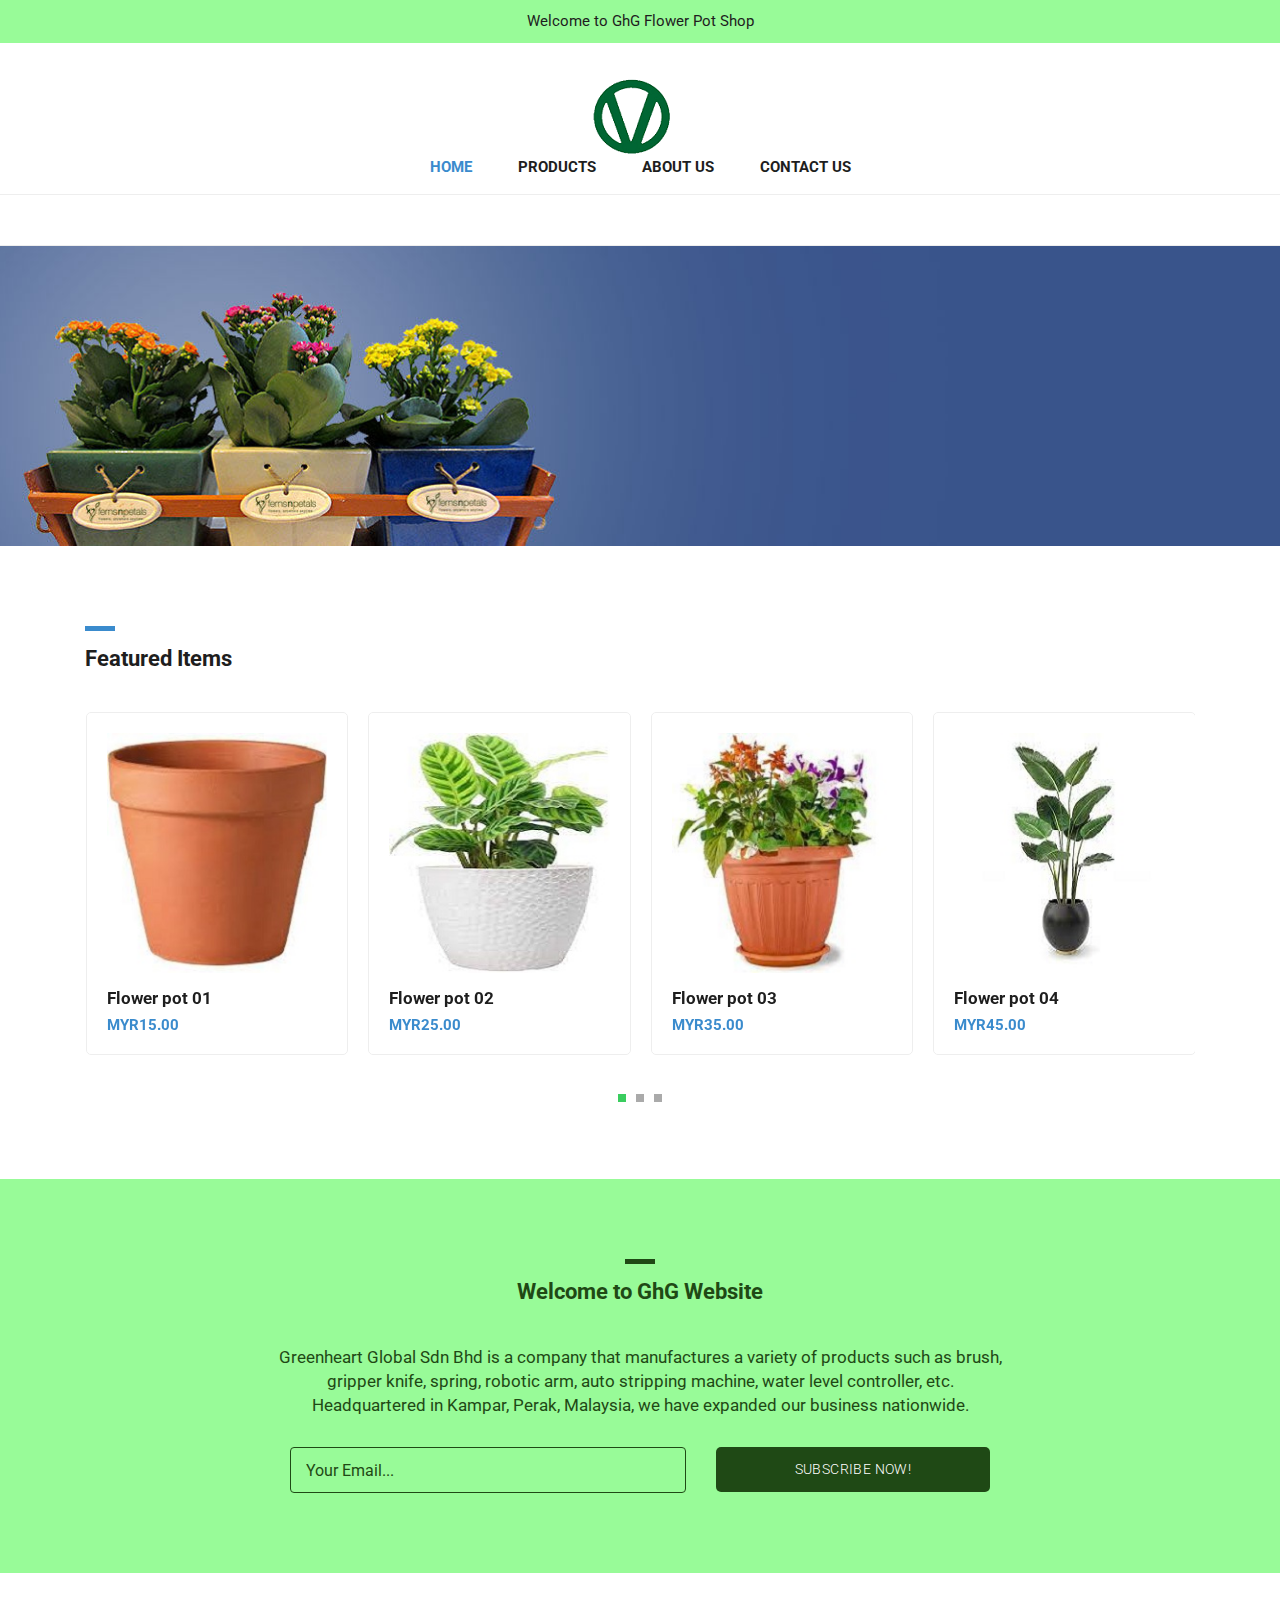
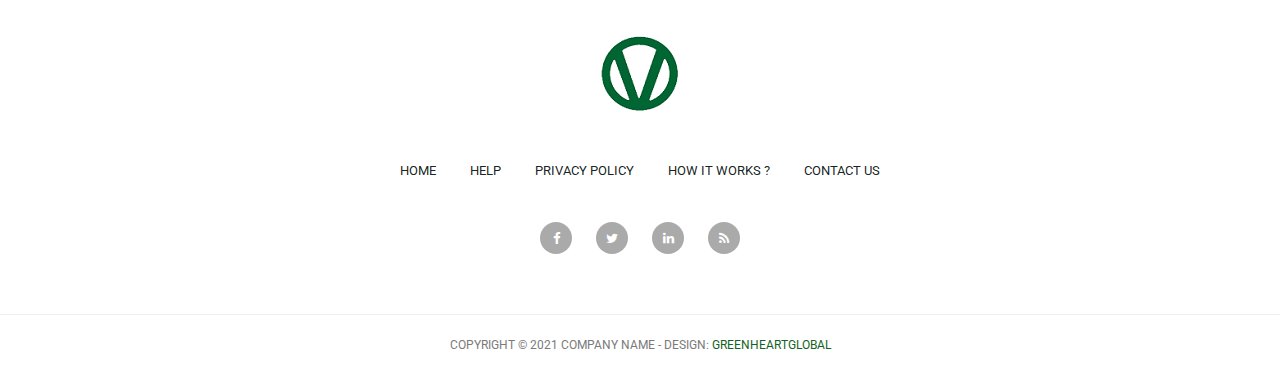
<file: index.html>
<!DOCTYPE html>
<html lang="en">

  <head>

    <meta charset="utf-8">
    <meta name="viewport" content="width=device-width, initial-scale=1, shrink-to-fit=no">
    <meta name="description" content="">
    <meta name="author" content="">
    <link href="https://fonts.googleapis.com/css?family=Roboto:100,300,400,500,700" rel="stylesheet">

    <title>GhG - Flower Pot </title>
    <link rel="icon" href="assets/images/GHG LOGO tans01.png" type="image/x-icon">

    <!-- Bootstrap core CSS -->
    <link href="vendor/bootstrap/css/bootstrap.min.css" rel="stylesheet">


    <!-- Additional CSS Files -->
    <link rel="stylesheet" href="assets/css/fontawesome.css">
    <link rel="stylesheet" href="assets/css/tooplate-main.css">
    <link rel="stylesheet" href="assets/css/owl.css">
<!--
Tooplate 2114 Pixie
https://www.tooplate.com/view/2114-pixie
-->
  </head>

  <body>
    
    <!-- Pre Header -->
    <div id="pre-header">
      <div class="container">
        <div class="row">
          <div class="col-md-12">
            <span>Welcome to GhG Flower Pot Shop</span>
          </div>
        </div>
      </div>
    </div>

    <!-- Navigation -->
    <nav class="navbar navbar-expand-lg navbar-dark bg-dark static-top">
      <div class="container">
        <a class="navbar-brand" href="#"><img src="assets/images/GHG LOGO tans01.png" alt=""></a>
        <button class="navbar-toggler" type="button" data-toggle="collapse" data-target="#navbarResponsive" aria-controls="navbarResponsive" aria-expanded="false" aria-label="Toggle navigation">
          <span class="navbar-toggler-icon"></span>
        </button>
        <div class="collapse navbar-collapse" id="navbarResponsive">
          <ul class="navbar-nav ml-auto">
            <li class="nav-item active">
              <a class="nav-link" href="index.html">Home
                <span class="sr-only">(current)</span>
              </a>
            </li>
            <li class="nav-item">
              <a class="nav-link" href="products.html">Products</a>
            </li>
            <li class="nav-item">
              <a class="nav-link" href="about.html">About Us</a>
            </li>
            <li class="nav-item">
              <a class="nav-link" href="contact.html">Contact Us</a>
            </li>
          </ul>
        </div>
      </div>
    </nav>

    <!-- Page Content -->
    <!-- Banner Starts Here -->
    <div class="banner">
      <div class="container">
        <div class="row">
          <div class="col-md-12">
            
            </div>
          </div>
        </div>
      </div>
    </div>
    <!-- Banner Ends Here -->

    <!-- Featured Starts Here -->
    <div class="featured-items">
      <div class="container">
        <div class="row">
          <div class="col-md-12">
            <div class="section-heading">
              <div class="line-dec"></div>
              <h1>Featured Items</h1>
            </div>
          </div>
          <div class="col-md-12">
            <div class="owl-carousel owl-theme">
              <a href="single-product.html">
                <div class="featured-item">
                  <img src="assets/images/FP01.jpg" alt="Item 1">
                  <h4>Flower pot 01</h4>
                  <h6>MYR15.00</h6>
                </div>
              </a>
              <a href="single-product.html">
                <div class="featured-item">
                  <img src="assets/images/FP02.jpg" alt="Item 2">
                  <h4>Flower pot 02</h4>
                  <h6>MYR25.00</h6>
                </div>
              </a>
              <a href="single-product.html">
                <div class="featured-item">
                  <img src="assets/images/FP03.jpg" alt="Item 3">
                  <h4>Flower pot 03</h4>
                  <h6>MYR35.00</h6>
                </div>
              </a>
              <a href="single-product.html">
                <div class="featured-item">
                  <img src="assets/images/FP04.jpg" alt="Item 4">
                  <h4>Flower pot 04</h4>
                  <h6>MYR45.00</h6>
                </div>
              </a>
              <a href="single-product.html">
                <div class="featured-item">
                  <img src="assets/images/FP05.jpg" alt="Item 5">
                  <h4>Morbi aliquet</h4>
                  <h6>$55.00</h6>
                </div>
              </a>
              <a href="single-product.html">
                <div class="featured-item">
                  <img src="assets/images/FP06.jpg" alt="Item 6">
                  <h4>Urna ac diam</h4>
                  <h6>$65.00</h6>
                </div>
              </a>
              <a href="single-product.html">
                <div class="featured-item">
                  <img src="assets/images/FP07.jpg" alt="Item 7">
                  <h4>Proin eget imperdiet</h4>
                  <h6>$75.00</h6>
                </div>
              </a>
              <a href="single-product.html">
                <div class="featured-item">
                  <img src="assets/images/FP08.jpg" alt="Item 8">
                  <h4>Nullam risus nisl</h4>
                  <h6>$85.00</h6>
                </div>
              </a>
              <a href="single-product.html">
                <div class="featured-item">
                  <img src="assets/images/FP04.jpg" alt="Item 9">
                  <h4>Cras tempus</h4>
                  <h6>$95.00</h6>
                </div>
              </a>
            </div>
          </div>
        </div>
      </div>
    </div>
    <!-- Featred Ends Here -->


    <!-- Subscribe Form Starts Here -->
    <div class="subscribe-form">
      <div class="container">
        <div class="row">
          <div class="col-md-12">
            <div class="section-heading">
              <div class="line-dec"></div>
              <h1>Welcome to GhG Website</h1>
            </div>
          </div>
          <div class="col-md-8 offset-md-2">
            <div class="main-content">
              <p>Greenheart Global Sdn Bhd is a company that manufactures a variety of products such as brush, gripper knife, spring, robotic arm, auto stripping machine, water level controller, etc. Headquartered in Kampar, Perak, Malaysia, we have expanded our business nationwide.</p>
              <div class="container">
                <form id="subscribe" action="" method="get">
                  <div class="row">
                    <div class="col-md-7">
                      <fieldset>
                        <input name="email" type="text" class="form-control" id="email" 
                        onfocus="if(this.value == 'Your Email...') { this.value = ''; }" 
                    	onBlur="if(this.value == '') { this.value = 'Your Email...';}"
                    	value="Your Email..." required="">
                      </fieldset>
                    </div>
                    <div class="col-md-5">
                      <fieldset>
                        <button type="submit" id="form-submit" class="button">Subscribe Now!</button>
                      </fieldset>
                    </div>
                  </div>
                </form>
              </div>
            </div>
          </div>
        </div>
      </div>
    </div>
  


    
    <!-- Footer Starts Here -->
    <div class="footer">
      <div class="container">
        <div class="row">
          <div class="col-md-12">
            <div class="logo">
              <img src="assets/images/GHG LOGO tans01.png" alt="">
            </div>
          </div>
          <div class="col-md-12">
            <div class="footer-menu">
              <ul>
                <li><a href="#">Home</a></li>
                <li><a href="#">Help</a></li>
                <li><a href="#">Privacy Policy</a></li>
                <li><a href="#">How It Works ?</a></li>
                <li><a href="#">Contact Us</a></li>
              </ul>
            </div>
          </div>
          <div class="col-md-12">
            <div class="social-icons">
              <ul>
                <li><a href="#"><i class="fa fa-facebook"></i></a></li>
                <li><a href="#"><i class="fa fa-twitter"></i></a></li>
                <li><a href="#"><i class="fa fa-linkedin"></i></a></li>
                <li><a href="#"><i class="fa fa-rss"></i></a></li>
              </ul>
            </div>
          </div>
        </div>
      </div>
    </div>
    <!-- Footer Ends Here -->


    <!-- Sub Footer Starts Here -->
    <div class="sub-footer">
      <div class="container">
        <div class="row">
          <div class="col-md-12">
            <div class="copyright-text">
              <p>Copyright &copy; 2021 Company Name 
                
                - Design: <a rel="nofollow" href="https://www.facebook.com/greenheartglobal">GreenHeartGlobal</a></p>
            </div>
          </div>
        </div>
      </div>
    </div>
    <!-- Sub Footer Ends Here -->


    <!-- Bootstrap core JavaScript -->
    <script src="vendor/jquery/jquery.min.js"></script>
    <script src="vendor/bootstrap/js/bootstrap.bundle.min.js"></script>


    <!-- Additional Scripts -->
    <script src="assets/js/custom.js"></script>
    <script src="assets/js/owl.js"></script>


    <script language = "text/Javascript"> 
      cleared[0] = cleared[1] = cleared[2] = 0; //set a cleared flag for each field
      function clearField(t){                   //declaring the array outside of the
      if(! cleared[t.id]){                      // function makes it static and global
          cleared[t.id] = 1;  // you could use true and false, but that's more typing
          t.value='';         // with more chance of typos
          t.style.color='#fff';
          }
      }
    </script>


  </body>

</html>
</file>
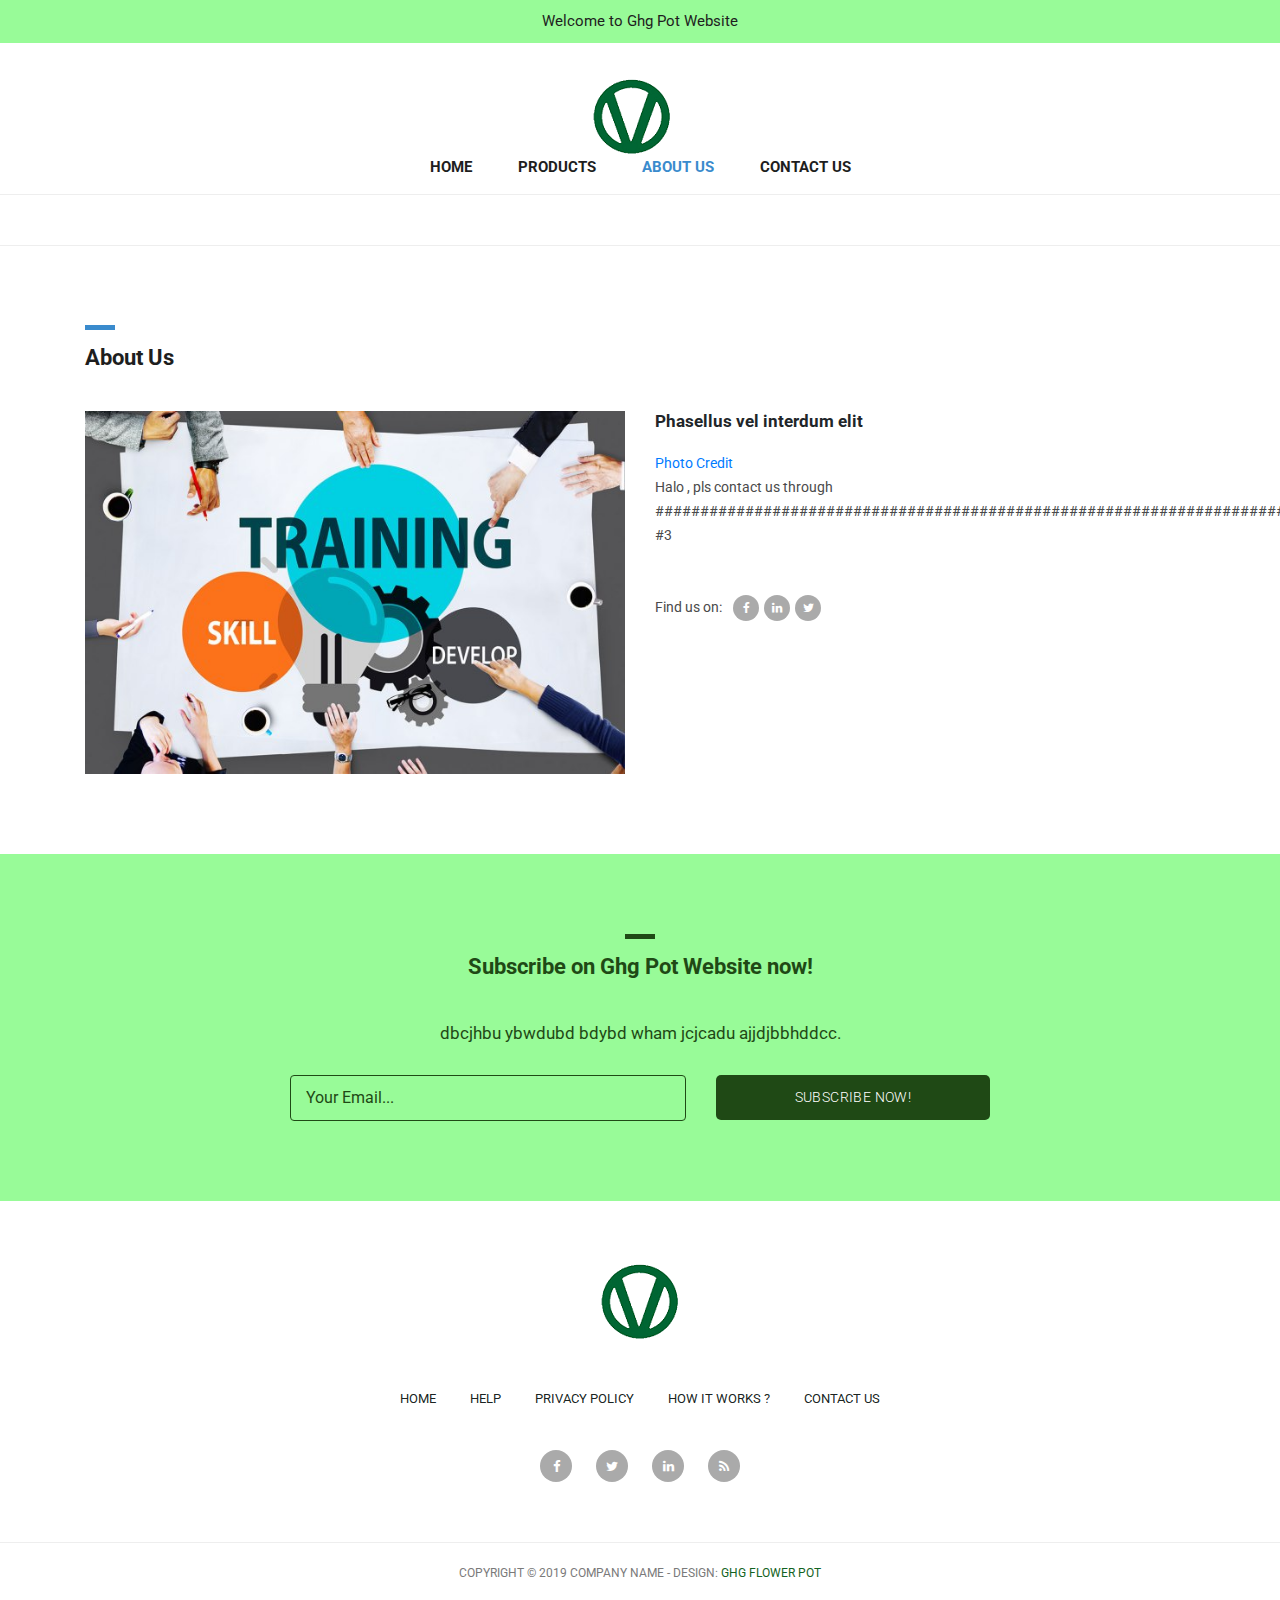
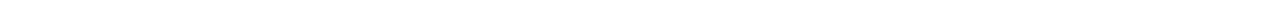
<file: about.html>
<!DOCTYPE html>
<html lang="en">

  <head>

    <meta charset="utf-8">
    <meta name="viewport" content="width=device-width, initial-scale=1, shrink-to-fit=no">
    <meta name="description" content="">
    <meta name="author" content="">
    <link href="https://fonts.googleapis.com/css?family=Roboto:100,300,400,500,700" rel="stylesheet">

    <title>GhG Flower Pot - About</title>
    <link rel="icon" href="assets/images/GHG LOGO tans01.png" type="image/x-icon">
    <!-- Bootstrap core CSS -->
    <link href="vendor/bootstrap/css/bootstrap.min.css" rel="stylesheet">


    <!-- Additional CSS Files -->
    <link rel="stylesheet" href="assets/css/fontawesome.css">
    <link rel="stylesheet" href="assets/css/tooplate-main.css">
    <link rel="stylesheet" href="assets/css/owl.css">
    <link rel="stylesheet" href="assets/css/flex-slider.css">
<!--
Tooplate 2114 Pixie
https://www.tooplate.com/view/2114-pixie
-->
  </head>

  <body>
    
    <!-- Pre Header -->
    <div id="pre-header">
      <div class="container">
        <div class="row">
          <div class="col-md-12">
            <span>Welcome to Ghg Pot Website</span>
          </div>
        </div>
      </div>
    </div>

    <!-- Navigation -->
    <nav class="navbar navbar-expand-lg navbar-dark bg-dark static-top">
      <div class="container">
        <a class="navbar-brand" href="#"><img src="assets/images/GHG LOGO tans01.png" alt=""></a>
        <button class="navbar-toggler" type="button" data-toggle="collapse" data-target="#navbarResponsive" aria-controls="navbarResponsive" aria-expanded="false" aria-label="Toggle navigation">
          <span class="navbar-toggler-icon"></span>
        </button>
        <div class="collapse navbar-collapse" id="navbarResponsive">
          <ul class="navbar-nav ml-auto">
            <li class="nav-item">
              <a class="nav-link" href="index.html">Home</a>
            </li>
            <li class="nav-item">
              <a class="nav-link" href="products.html">Products
                <span class="sr-only">(current)</span>
              </a>
            </li>
            <li class="nav-item active">
              <a class="nav-link" href="about.html">About Us</a>
              <span class="sr-only">(current)</span>
            </li>
            <li class="nav-item">
              <a class="nav-link" href="contact.html">Contact Us</a>
            </li>
          </ul>
        </div>
      </div>
    </nav>

    <!-- Page Content -->
    <!-- About Page Starts Here -->
    <div class="about-page">
      <div class="container">
        <div class="row">
          <div class="col-md-12">
            <div class="section-heading">
              <div class="line-dec"></div>
              <h1>About Us</h1>
            </div>
          </div>
          <div class="col-md-6">
            <div class="left-image">
              <img src="assets/images/Industrial_Training.jpg" alt="">
            </div>
          </div>
          <div class="col-md-6">
            <div class="right-content">
              <h4>Phasellus vel interdum elit</h4>
              <p><a href="https://www.pexels.com/photo/group-of-people-raising-right-hand-1059120/">Photo Credit</a>
              <br>
              <p>Halo , pls contact us through ###################################################################################  #3</p>
              <br>

              <br>
              <p><a rel="nofollow" href="https://www.tooplate.com/view/2114-pixie"></a>
                <h6>Find us on: <span><a href="#"><i class="fa fa-facebook"></i></a><a href="#"><i class="fa fa-linkedin"></i></a><a href="#"><i class="fa fa-twitter"></i></a></span></h6>
              </div>
            </div>
          </div>
        </div>
      </div>
    </div>
    <!-- About Page Ends Here -->

    <!-- Subscribe Form Starts Here -->
    <div class="subscribe-form">
      <div class="container">
        <div class="row">
          <div class="col-md-12">
            <div class="section-heading">
              <div class="line-dec"></div>
              <h1>Subscribe on Ghg Pot Website now!</h1>
            </div>
          </div>
          <div class="col-md-8 offset-md-2">
            <div class="main-content">
              <p>dbcjhbu ybwdubd bdybd wham jcjcadu ajjdjbbhddcc.</p>
              <div class="container">
                <form id="subscribe" action="" method="get">
                  <div class="row">
                    <div class="col-md-7">
                      <fieldset>
                        <input name="email" type="text" class="form-control" id="email" 
                        onfocus="if(this.value == 'Your Email...') { this.value = ''; }" 
                    	onBlur="if(this.value == '') { this.value = 'Your Email...';}"
                    	value="Your Email..." required="">
                      </fieldset>
                    </div>
                    <div class="col-md-5">
                      <fieldset>
                        <button type="submit" id="form-submit" class="button">Subscribe Now!</button>
                      </fieldset>
                    </div>
                  </div>
                </form>
              </div>
            </div>
          </div>
        </div>
      </div>
    </div>
    <!-- Subscribe Form Ends Here -->


    
    <!-- Footer Starts Here -->
    <div class="footer">
      <div class="container">
        <div class="row">
          <div class="col-md-12">
            <div class="logo">
              <img src="assets/images/GHG LOGO tans01.png" alt="">
            </div>
          </div>
          <div class="col-md-12">
            <div class="footer-menu">
              <ul>
                <li><a href="#">Home</a></li>
                <li><a href="#">Help</a></li>
                <li><a href="#">Privacy Policy</a></li>
                <li><a href="#">How It Works ?</a></li>
                <li><a href="#">Contact Us</a></li>
              </ul>
            </div>
          </div>
          <div class="col-md-12">
            <div class="social-icons">
              <ul>
                <li><a href="#"><i class="fa fa-facebook"></i></a></li>
                <li><a href="#"><i class="fa fa-twitter"></i></a></li>
                <li><a href="#"><i class="fa fa-linkedin"></i></a></li>
                <li><a href="#"><i class="fa fa-rss"></i></a></li>
              </ul>
            </div>
          </div>
        </div>
      </div>
    </div>
    <!-- Footer Ends Here -->


    <!-- Sub Footer Starts Here -->
    <div class="sub-footer">
      <div class="container">
        <div class="row">
          <div class="col-md-12">
            <div class="copyright-text">
              <p>Copyright &copy; 2019 Company Name 
                
                - Design: <a rel="nofollow" href="https://www.facebook.com/tooplate">Ghg Flower Pot</a></p>
            </div>
          </div>
        </div>
      </div>
    </div>
    <!-- Sub Footer Ends Here -->


    <!-- Bootstrap core JavaScript -->
    <script src="vendor/jquery/jquery.min.js"></script>
    <script src="vendor/bootstrap/js/bootstrap.bundle.min.js"></script>


    <!-- Additional Scripts -->
    <script src="assets/js/custom.js"></script>
    <script src="assets/js/owl.js"></script>
    <script src="assets/js/isotope.js"></script>
    <script src="assets/js/flex-slider.js"></script>


    <script language = "text/Javascript"> 
      cleared[0] = cleared[1] = cleared[2] = 0; //set a cleared flag for each field
      function clearField(t){                   //declaring the array outside of the
      if(! cleared[t.id]){                      // function makes it static and global
          cleared[t.id] = 1;  // you could use true and false, but that's more typing
          t.value='';         // with more chance of typos
          t.style.color='#fff';
          }
      }
    </script>


  </body>

</html>
</file>
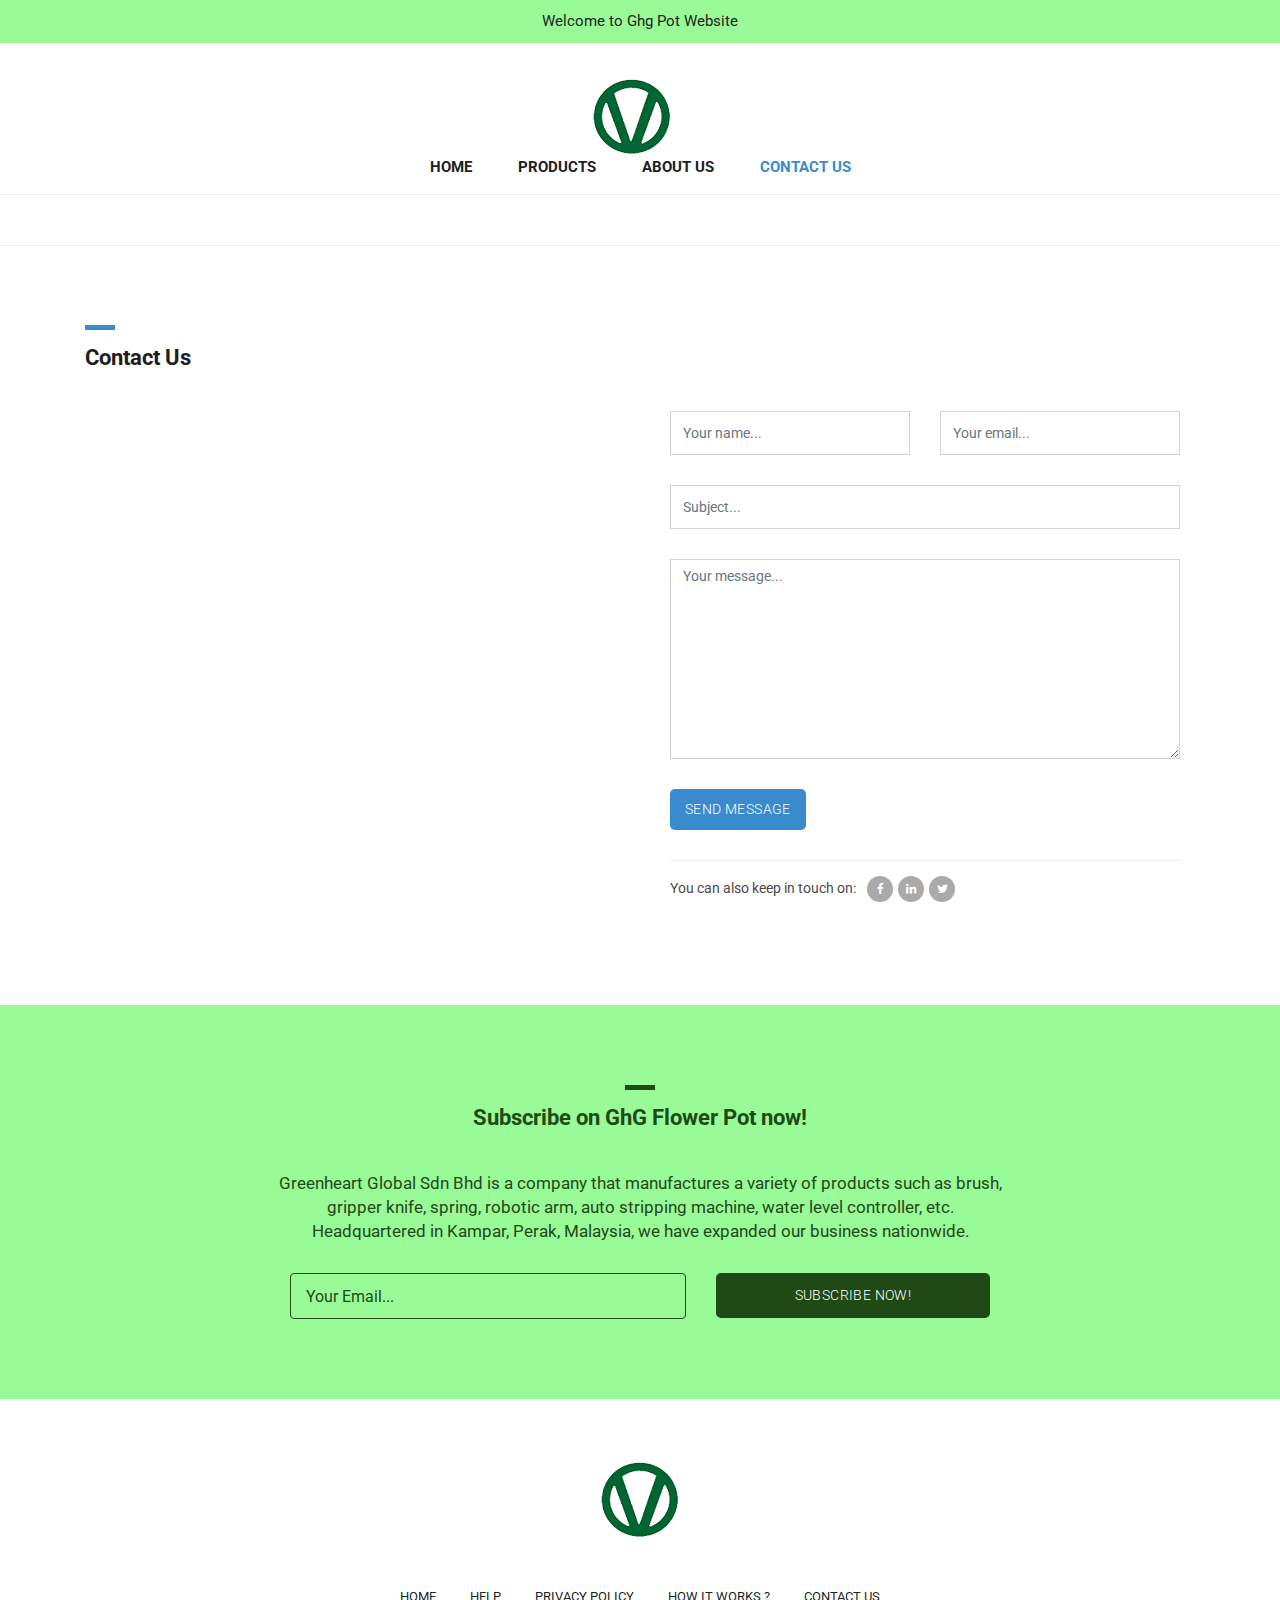
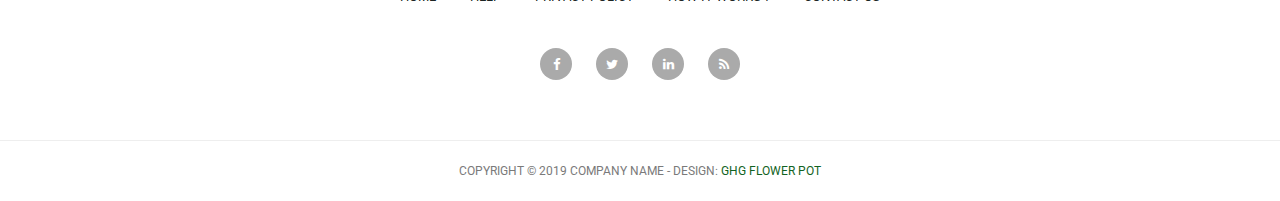
<file: contact.html>
<!DOCTYPE html>
<html lang="en">

  <head>

    <meta charset="utf-8">
    <meta name="viewport" content="width=device-width, initial-scale=1, shrink-to-fit=no">
    <meta name="description" content="">
    <meta name="author" content="">
    <link href="https://fonts.googleapis.com/css?family=Roboto:100,300,400,500,700" rel="stylesheet">

    <title>GhG Flower Pot -  Contact</title>
    <link rel="icon" href="assets/images/GHG LOGO tans01.png" type="image/x-icon">
    <!-- Bootstrap core CSS -->
    <link href="vendor/bootstrap/css/bootstrap.min.css" rel="stylesheet">


    <!-- Additional CSS Files -->
    <link rel="stylesheet" href="assets/css/fontawesome.css">
    <link rel="stylesheet" href="assets/css/tooplate-main.css">
    <link rel="stylesheet" href="assets/css/owl.css">
    <link rel="stylesheet" href="assets/css/flex-slider.css">
<!--
Tooplate 2114 Pixie
https://www.tooplate.com/view/2114-pixie
-->
  </head>

  <body>
    
    <!-- Pre Header -->
    <div id="pre-header">
      <div class="container">
        <div class="row">
          <div class="col-md-12">
            <span>Welcome to Ghg Pot Website</span>
          </div>
        </div>
      </div>
    </div>

    <!-- Navigation -->
    <nav class="navbar navbar-expand-lg navbar-dark bg-dark static-top">
      <div class="container">
        <a class="navbar-brand" href="#"><img src="assets/images/GHG LOGO tans01.png" alt=""></a>
        <button class="navbar-toggler" type="button" data-toggle="collapse" data-target="#navbarResponsive" aria-controls="navbarResponsive" aria-expanded="false" aria-label="Toggle navigation">
          <span class="navbar-toggler-icon"></span>
        </button>
        <div class="collapse navbar-collapse" id="navbarResponsive">
          <ul class="navbar-nav ml-auto">
            <li class="nav-item">
              <a class="nav-link" href="index.html">Home</a>
            </li>
            <li class="nav-item">
              <a class="nav-link" href="products.html">Products
                <span class="sr-only">(current)</span>
              </a>
            </li>
            <li class="nav-item">
              <a class="nav-link" href="about.html">About Us</a>
            </li>
            <li class="nav-item active">
              <a class="nav-link" href="contact.html">Contact Us</a>
              <span class="sr-only">(current)</span>
            </li>
          </ul>
        </div>
      </div>
    </nav>

    <!-- Page Content -->
    <!-- About Page Starts Here -->
    <div class="contact-page">
      <div class="container">
        <div class="row">
          <div class="col-md-12">
            <div class="section-heading">
              <div class="line-dec"></div>
              <h1>Contact Us</h1>
            </div>
          </div>
          <div class="col-md-6">
            <div id="map">
            		<!-- How to change your own map point
                           1. Go to Google Maps
                           2. Click on your location point
                           3. Click "Share" and choose "Embed map" tab
                           4. Copy only URL and paste it within the src="" field below
                    -->

              <iframe src="https://www.google.com/maps/embed?pb=!1m18!1m12!1m3!1d4765.51164668722!2d101.13415172190862!3d4.322060133352109!2m3!1f0!2f0!3f0!3m2!1i1024!2i768!4f13.1!3m3!1m2!1s0x31cae33f9913af8f%3A0x563dd106c98f38d6!2sGreenheart%20Global%20Sdn%20bhd!5e0!3m2!1sen!2smy!4v1636339476710!5m2!1sen!2smy" width="100%" height="500px" frameborder="0" style="border:0" allowfullscreen></iframe>
            </div>
          </div>
          <div class="col-md-6">
            <div class="right-content">
              <div class="container">
                <form id="contact" action="" method="post">
                  <div class="row">
                    <div class="col-md-6">
                      <fieldset>
                        <input name="name" type="text" class="form-control" id="name" placeholder="Your name..." required="">
                      </fieldset>
                    </div>
                    <div class="col-md-6">
                      <fieldset>
                        <input name="email" type="text" class="form-control" id="email" placeholder="Your email..." required="">
                      </fieldset>
                    </div>
                    <div class="col-md-12">
                      <fieldset>
                        <input name="subject" type="text" class="form-control" id="subject" placeholder="Subject..." required="">
                      </fieldset>
                    </div>
                    <div class="col-md-12">
                      <fieldset>
                        <textarea name="message" rows="6" class="form-control" id="message" placeholder="Your message..." required=""></textarea>
                      </fieldset>
                    </div>
                    <div class="col-md-12">
                      <fieldset>
                        <button type="submit" id="form-submit" class="button">Send Message</button>
                      </fieldset>
                    </div>
                    <div class="col-md-12">
                      <div class="share">
                        <h6>You can also keep in touch on: <span><a href="#"><i class="fa fa-facebook"></i></a><a href="#"><i class="fa fa-linkedin"></i></a><a href="#"><i class="fa fa-twitter"></i></a></span></h6>
                      </div>
                    </div>
                  </div>
                </form>
              </div>
            </div>
          </div>
        </div>
      </div>
    </div>
    <!-- About Page Ends Here -->

    <!-- Subscribe Form Starts Here -->
    <div class="subscribe-form">
      <div class="container">
        <div class="row">
          <div class="col-md-12">
            <div class="section-heading">
              <div class="line-dec"></div>
              <h1>Subscribe on GhG Flower Pot now!</h1>
            </div>
          </div>
          <div class="col-md-8 offset-md-2">
            <div class="main-content">
              <p>Greenheart Global Sdn Bhd is a company that manufactures a variety of products such as brush, gripper knife, spring, robotic arm, auto stripping machine, water level controller, etc. Headquartered in Kampar, Perak, Malaysia, we have expanded our business nationwide.</p>
              <div class="container">
                <form id="subscribe" action="" method="get">
                  <div class="row">
                    <div class="col-md-7">
                      <fieldset>
                        <input name="email" type="text" class="form-control" id="email" 
                        onfocus="if(this.value == 'Your Email...') { this.value = ''; }" 
                    	onBlur="if(this.value == '') { this.value = 'Your Email...';}"
                    	value="Your Email..." required="">
                      </fieldset>
                    </div>
                    <div class="col-md-5">
                      <fieldset>
                        <button type="submit" id="form-submit" class="button">Subscribe Now!</button>
                      </fieldset>
                    </div>
                  </div>
                </form>
              </div>
            </div>
          </div>
        </div>
      </div>
    </div>
    <!-- Subscribe Form Ends Here -->


    
    <!-- Footer Starts Here -->
    <div class="footer">
      <div class="container">
        <div class="row">
          <div class="col-md-12">
            <div class="logo">
              <img src="assets/images/GHG LOGO tans01.png" alt="">
            </div>
          </div>
          <div class="col-md-12">
            <div class="footer-menu">
              <ul>
                <li><a href="#">Home</a></li>
                <li><a href="#">Help</a></li>
                <li><a href="#">Privacy Policy</a></li>
                <li><a href="#">How It Works ?</a></li>
                <li><a href="#">Contact Us</a></li>
              </ul>
            </div>
          </div>
          <div class="col-md-12">
            <div class="social-icons">
              <ul>
                <li><a href="#"><i class="fa fa-facebook"></i></a></li>
                <li><a href="#"><i class="fa fa-twitter"></i></a></li>
                <li><a href="#"><i class="fa fa-linkedin"></i></a></li>
                <li><a href="#"><i class="fa fa-rss"></i></a></li>
              </ul>
            </div>
          </div>
        </div>
      </div>
    </div>
    <!-- Footer Ends Here -->


    <!-- Sub Footer Starts Here -->
    <div class="sub-footer">
      <div class="container">
        <div class="row">
          <div class="col-md-12">
            <div class="copyright-text">
              <p>Copyright &copy; 2019 Company Name 
                
                - Design: <a rel="nofollow" href="https://www.facebook.com/tooplate">Ghg Flower Pot</a></p>
            </div>
          </div>
        </div>
      </div>
    </div>
    <!-- Sub Footer Ends Here -->


    <!-- Bootstrap core JavaScript -->
    <script src="vendor/jquery/jquery.min.js"></script>
    <script src="vendor/bootstrap/js/bootstrap.bundle.min.js"></script>


    <!-- Additional Scripts -->
    <script src="assets/js/custom.js"></script>
    <script src="assets/js/owl.js"></script>
    <script src="assets/js/isotope.js"></script>
    <script src="assets/js/flex-slider.js"></script>


    <script language = "text/Javascript"> 
      cleared[0] = cleared[1] = cleared[2] = 0; //set a cleared flag for each field
      function clearField(t){                   //declaring the array outside of the
      if(! cleared[t.id]){                      // function makes it static and global
          cleared[t.id] = 1;  // you could use true and false, but that's more typing
          t.value='';         // with more chance of typos
          t.style.color='#fff';
          }
      }
    </script>


  </body>

</html>
</file>
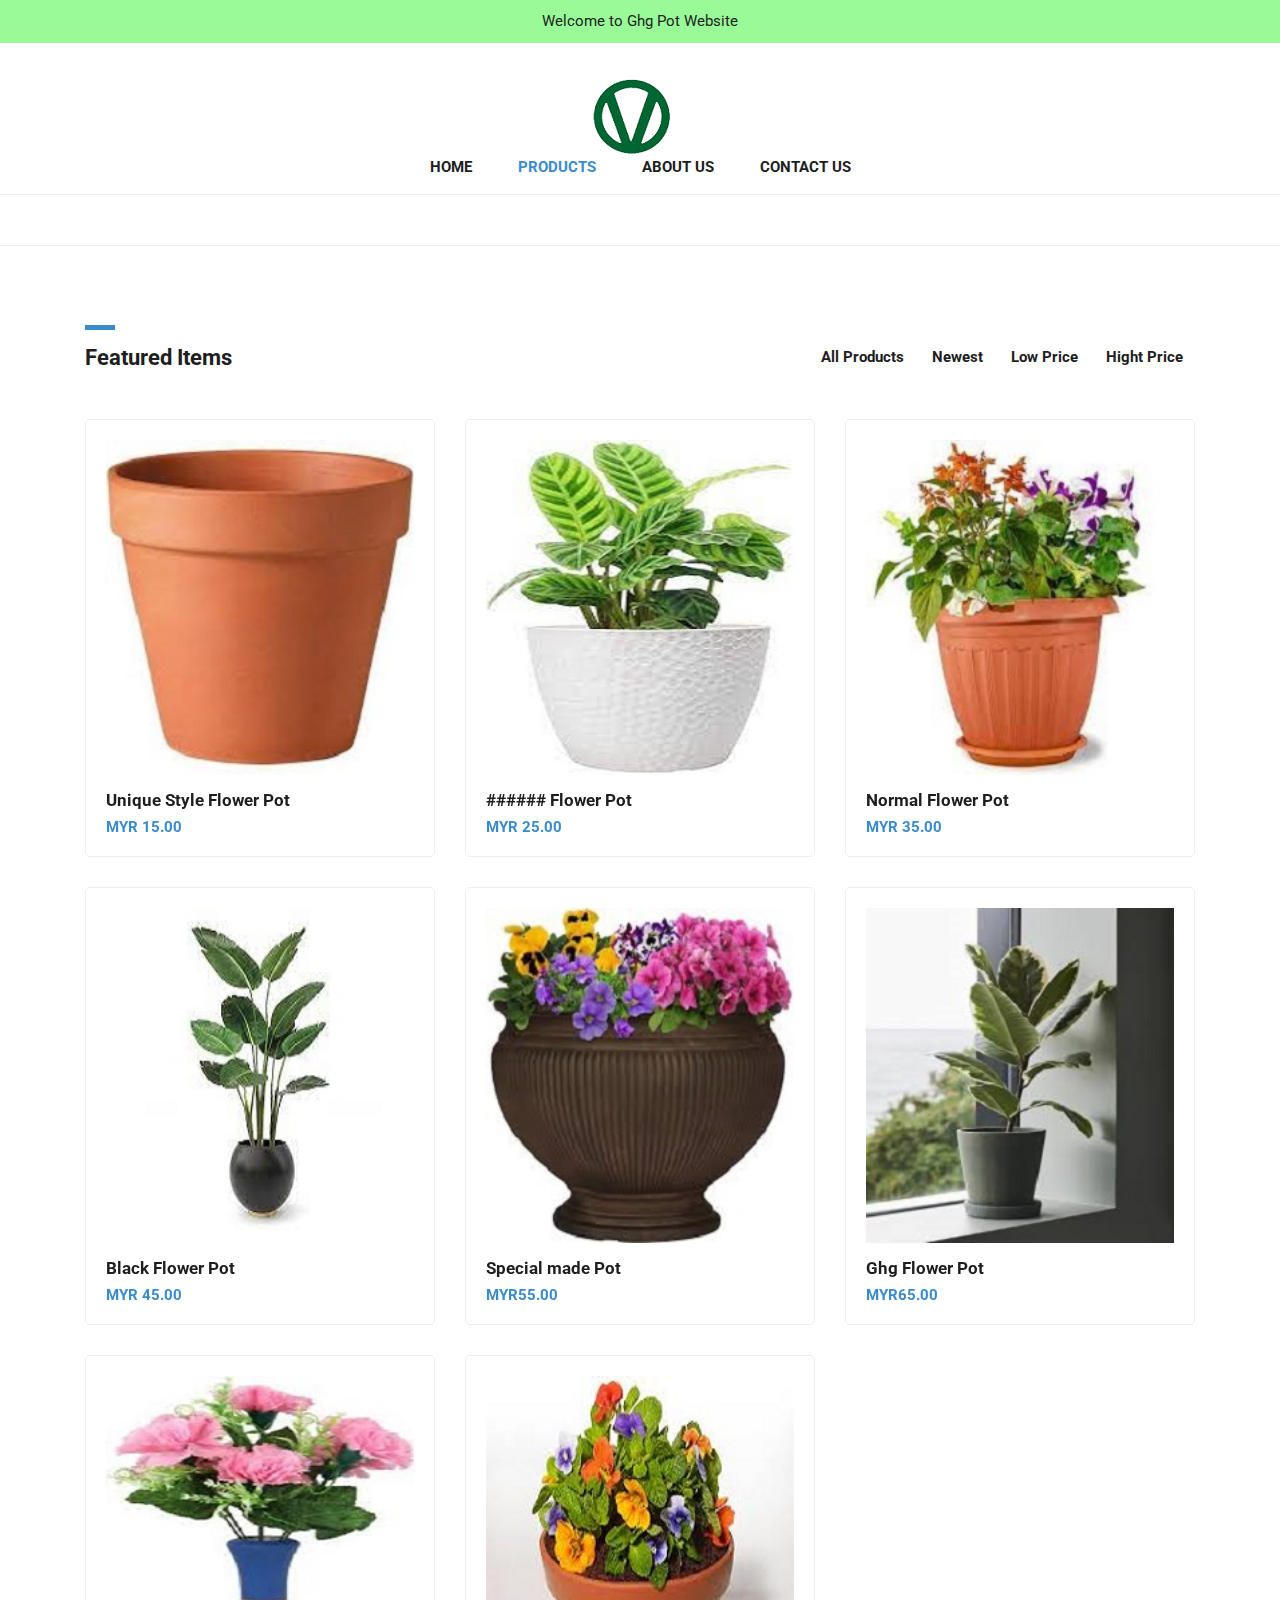
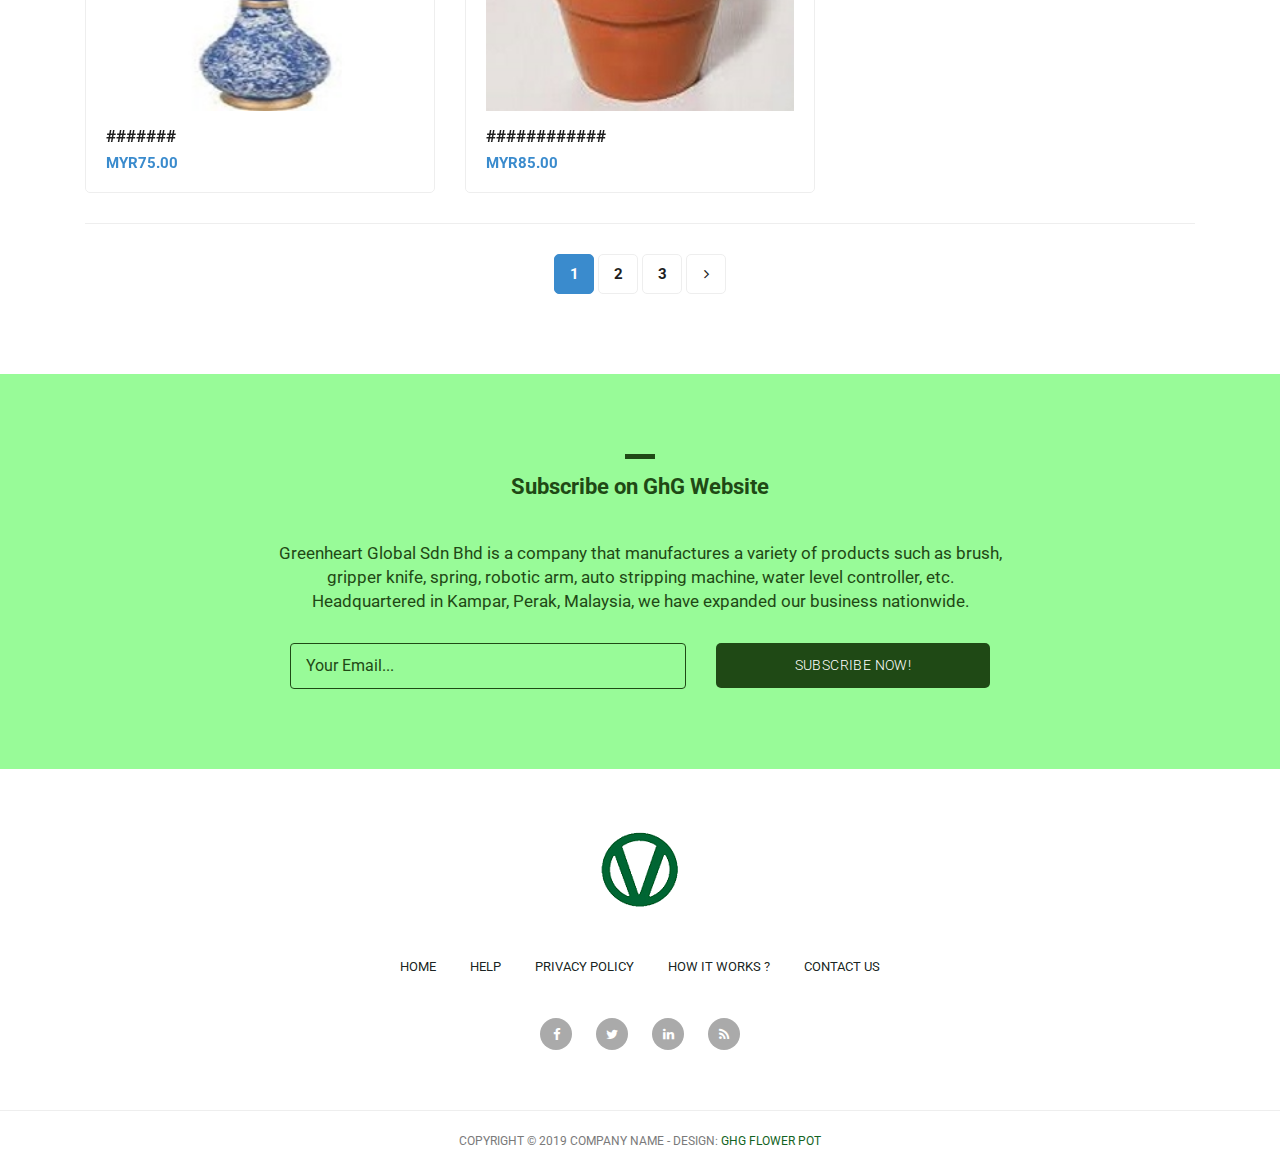
<file: products.html>
<!DOCTYPE html>
<html lang="en">

  <head>

    <meta charset="utf-8">
    <meta name="viewport" content="width=device-width, initial-scale=1, shrink-to-fit=no">
    <meta name="description" content="">
    <meta name="author" content="">
    <link href="https://fonts.googleapis.com/css?family=Roboto:100,300,400,500,700" rel="stylesheet">

    <title>GhG Flower Pot - Products</title>
    <link rel="icon" href="assets/images/GHG LOGO tans01.png" type="image/x-icon">
    <!-- Bootstrap core CSS -->
    <link href="vendor/bootstrap/css/bootstrap.min.css" rel="stylesheet">


    <!-- Additional CSS Files -->
    <link rel="stylesheet" href="assets/css/fontawesome.css">
    <link rel="stylesheet" href="assets/css/tooplate-main.css">
    <link rel="stylesheet" href="assets/css/owl.css">
<!--
Tooplate 2114 Pixie
https://www.tooplate.com/view/2114-pixie
-->
  </head>

  <body>
    
    <!-- Pre Header -->
    <div id="pre-header">
      <div class="container">
        <div class="row">
          <div class="col-md-12">
            <span>Welcome to Ghg Pot Website</span>
          </div>
        </div>
      </div>
    </div>

    <!-- Navigation -->
    <nav class="navbar navbar-expand-lg navbar-dark bg-dark static-top">
      <div class="container">
        <a class="navbar-brand" href="#"><img src="assets/images/GHG LOGO tans01.png" alt=""></a>
        <button class="navbar-toggler" type="button" data-toggle="collapse" data-target="#navbarResponsive" aria-controls="navbarResponsive" aria-expanded="false" aria-label="Toggle navigation">
          <span class="navbar-toggler-icon"></span>
        </button>
        <div class="collapse navbar-collapse" id="navbarResponsive">
          <ul class="navbar-nav ml-auto">
            <li class="nav-item">
              <a class="nav-link" href="index.html">Home</a>
            </li>
            <li class="nav-item active">
              <a class="nav-link" href="products.html">Products
                <span class="sr-only">(current)</span>
              </a>
            </li>
            <li class="nav-item">
              <a class="nav-link" href="about.html">About Us</a>
            </li>
            <li class="nav-item">
              <a class="nav-link" href="contact.html">Contact Us</a>
            </li>
          </ul>
        </div>
      </div>
    </nav>

    <!-- Page Content -->
    <!-- Items Starts Here -->
    <div class="featured-page">
      <div class="container">
        <div class="row">
          <div class="col-md-4 col-sm-12">
            <div class="section-heading">
              <div class="line-dec"></div>
              <h1>Featured Items</h1>
            </div>
          </div>
          <div class="col-md-8 col-sm-12">
            <div id="filters" class="button-group">
              <button class="btn btn-primary" data-filter="*">All Products</button>
              <button class="btn btn-primary" data-filter=".new">Newest</button>
              <button class="btn btn-primary" data-filter=".low">Low Price</button>
              <button class="btn btn-primary" data-filter=".high">Hight Price</button>
            </div>
          </div>
        </div>
      </div>
    </div>
  
    <div class="featured container no-gutter">

        <div class="row posts">
            <div id="1" class="item new col-md-4">
              <a href="single-product.html">
                <div class="featured-item">
                  <img src="assets/images/FP01.jpg" alt="">
                  <h4>Unique Style Flower Pot</h4>
                  <h6>MYR 15.00</h6>
                </div>
              </a>
            </div>
            <div id="2" class="item high col-md-4">
              <a href="single-product.html">
                <div class="featured-item">
                  <img src="assets/images/FP02.jpg" alt="">
                  <h4>###### Flower Pot</h4>
                  <h6>MYR 25.00</h6>
                </div>
              </a>
            </div>
            <div id="3" class="item low col-md-4">
              <a href="single-product.html">
                <div class="featured-item">
                  <img src="assets/images/FP03.jpg" alt="">
                  <h4>Normal Flower Pot</h4>
                  <h6>MYR 35.00</h6>
                </div>
              </a>
            </div>
            <div id="4" class="item low col-md-4">
              <a href="single-product.html">
                <div class="featured-item">
                  <img src="assets/images/FP04.jpg" alt="">
                  <h4>Black Flower Pot</h4>
                  <h6>MYR 45.00</h6>
                </div>
              </a>
            </div>
            <div id="5" class="item new high col-md-4">
              <a href="single-product.html">
                <div class="featured-item">
                  <img src="assets/images/FP05.jpg" alt="">
                  <h4>Special made Pot</h4>
                  <h6>MYR55.00</h6>
                </div>
              </a>
            </div>
            <div id="6" class="item new col-md-4">
              <a href="single-product.html">
                <div class="featured-item">
                  <img src="assets/images/FP06.jpg" alt="">
                  <h4>Ghg Flower Pot</h4>
                  <h6>MYR65.00</h6>
                </div>
              </a>
            </div>
            <div id="7" class="item new high col-md-4">
              <a href="single-product.html">
                <div class="featured-item">
                  <img src="assets/images/FP07.jpg" alt="">
                  <h4>#######</h4>
                  <h6>MYR75.00</h6>
                </div>
              </a>
            </div>
            <div id="8" class="item low new col-md-4">
              <a href="single-product.html">
                <div class="featured-item">
                  <img src="assets/images/FP08.jpg" alt="">
                  <h4>############</h4>
                  <h6>MYR85.00</h6>
                </div>
              </a>
            </div>
            
        </div>
    </div>

    <div class="page-navigation">
      <div class="container">
        <div class="row">
          <div class="col-md-12">
            <ul>
              <li class="current-page"><a href="#">1</a></li>
              <li><a href="#">2</a></li>
              <li><a href="#">3</a></li>
              <li><a href="#"><i class="fa fa-angle-right"></i></a></li>
            </ul>
          </div>
        </div>
      </div>
    </div>
    <!-- Featred Page Ends Here -->


    <!-- Subscribe Form Starts Here -->
    <div class="subscribe-form">
      <div class="container">
        <div class="row">
          <div class="col-md-12">
            <div class="section-heading">
              <div class="line-dec"></div>
              <h1>Subscribe on GhG Website</h1>
            </div>
          </div>
          <div class="col-md-8 offset-md-2">
            <div class="main-content">
              <p>Greenheart Global Sdn Bhd is a company that manufactures a variety of products such as brush, gripper knife, spring, robotic arm, auto stripping machine, water level controller, etc. Headquartered in Kampar, Perak, Malaysia, we have expanded our business nationwide.</p>
              <div class="container">
                <form id="subscribe" action="" method="get">
                  <div class="row">
                    <div class="col-md-7">
                      <fieldset>
                        <input name="email" type="text" class="form-control" id="email" 
                        onfocus="if(this.value == 'Your Email...') { this.value = ''; }" 
                    	onBlur="if(this.value == '') { this.value = 'Your Email...';}"
                    	value="Your Email..." required="">
                      </fieldset>
                    </div>
                    <div class="col-md-5">
                      <fieldset>
                        <button type="submit" id="form-submit" class="button">Subscribe Now!</button>
                      </fieldset>
                    </div>
                  </div>
                </form>
              </div>
            </div>
          </div>
        </div>
      </div>
    </div>
    <!-- Subscribe Form Ends Here -->


    
    <!-- Footer Starts Here -->
    <div class="footer">
      <div class="container">
        <div class="row">
          <div class="col-md-12">
            <div class="logo">
              <img src="assets/images/GHG LOGO tans01.png" alt="">
            </div>
          </div>
          <div class="col-md-12">
            <div class="footer-menu">
              <ul>
                <li><a href="#">Home</a></li>
                <li><a href="#">Help</a></li>
                <li><a href="#">Privacy Policy</a></li>
                <li><a href="#">How It Works ?</a></li>
                <li><a href="#">Contact Us</a></li>
              </ul>
            </div>
          </div>
          <div class="col-md-12">
            <div class="social-icons">
              <ul>
                <li><a href="#"><i class="fa fa-facebook"></i></a></li>
                <li><a href="#"><i class="fa fa-twitter"></i></a></li>
                <li><a href="#"><i class="fa fa-linkedin"></i></a></li>
                <li><a href="#"><i class="fa fa-rss"></i></a></li>
              </ul>
            </div>
          </div>
        </div>
      </div>
    </div>
    <!-- Footer Ends Here -->


    <!-- Sub Footer Starts Here -->
    <div class="sub-footer">
      <div class="container">
        <div class="row">
          <div class="col-md-12">
            <div class="copyright-text">
              <p>Copyright &copy; 2019 Company Name 
                
                - Design: <a rel="nofollow" href="https://www.facebook.com/tooplate">Ghg FlOWER pOT</a></p>
            </div>
          </div>
        </div>
      </div>
    </div>
    <!-- Sub Footer Ends Here -->


    <!-- Bootstrap core JavaScript -->
    <script src="vendor/jquery/jquery.min.js"></script>
    <script src="vendor/bootstrap/js/bootstrap.bundle.min.js"></script>


    <!-- Additional Scripts -->
    <script src="assets/js/custom.js"></script>
    <script src="assets/js/owl.js"></script>
    <script src="assets/js/isotope.js"></script>


    <script language = "text/Javascript"> 
      cleared[0] = cleared[1] = cleared[2] = 0; //set a cleared flag for each field
      function clearField(t){                   //declaring the array outside of the
      if(! cleared[t.id]){                      // function makes it static and global
          cleared[t.id] = 1;  // you could use true and false, but that's more typing
          t.value='';         // with more chance of typos
          t.style.color='#fff';
          }
      }
    </script>


  </body>

</html>
</file>
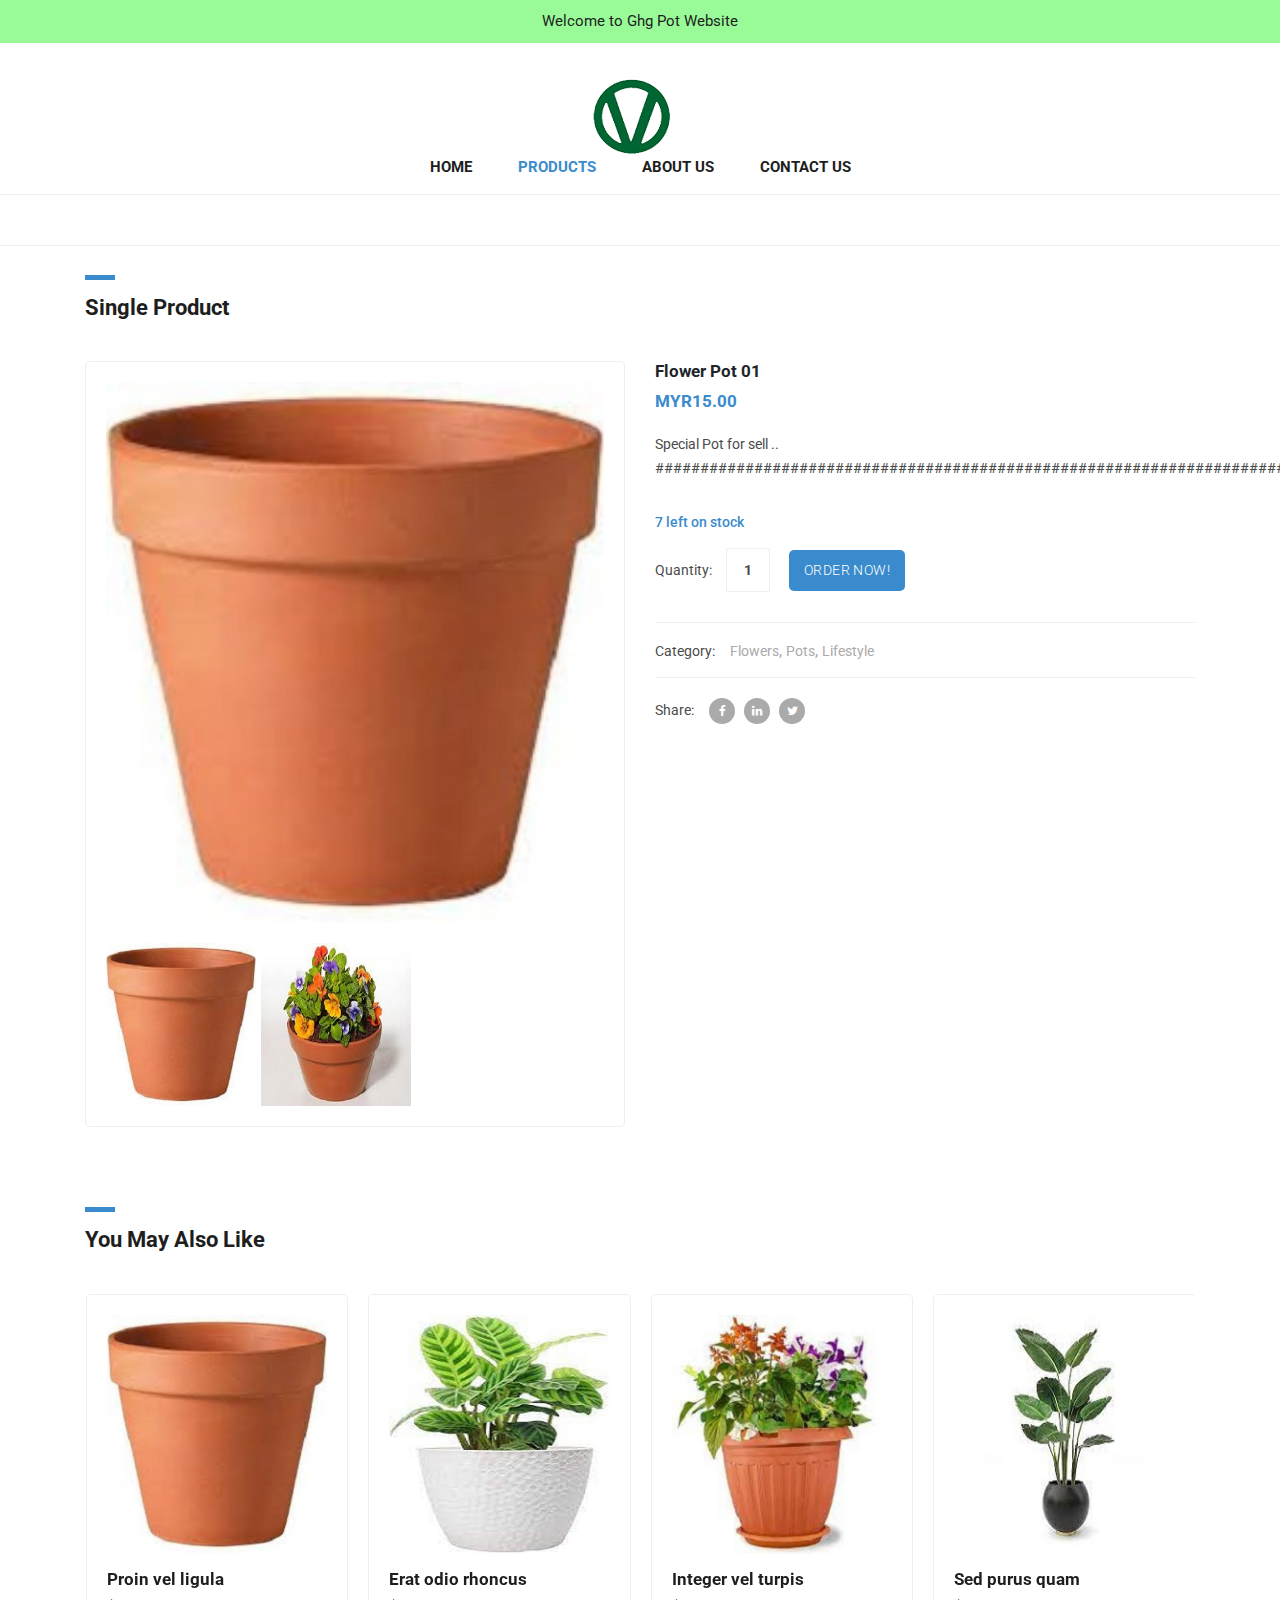
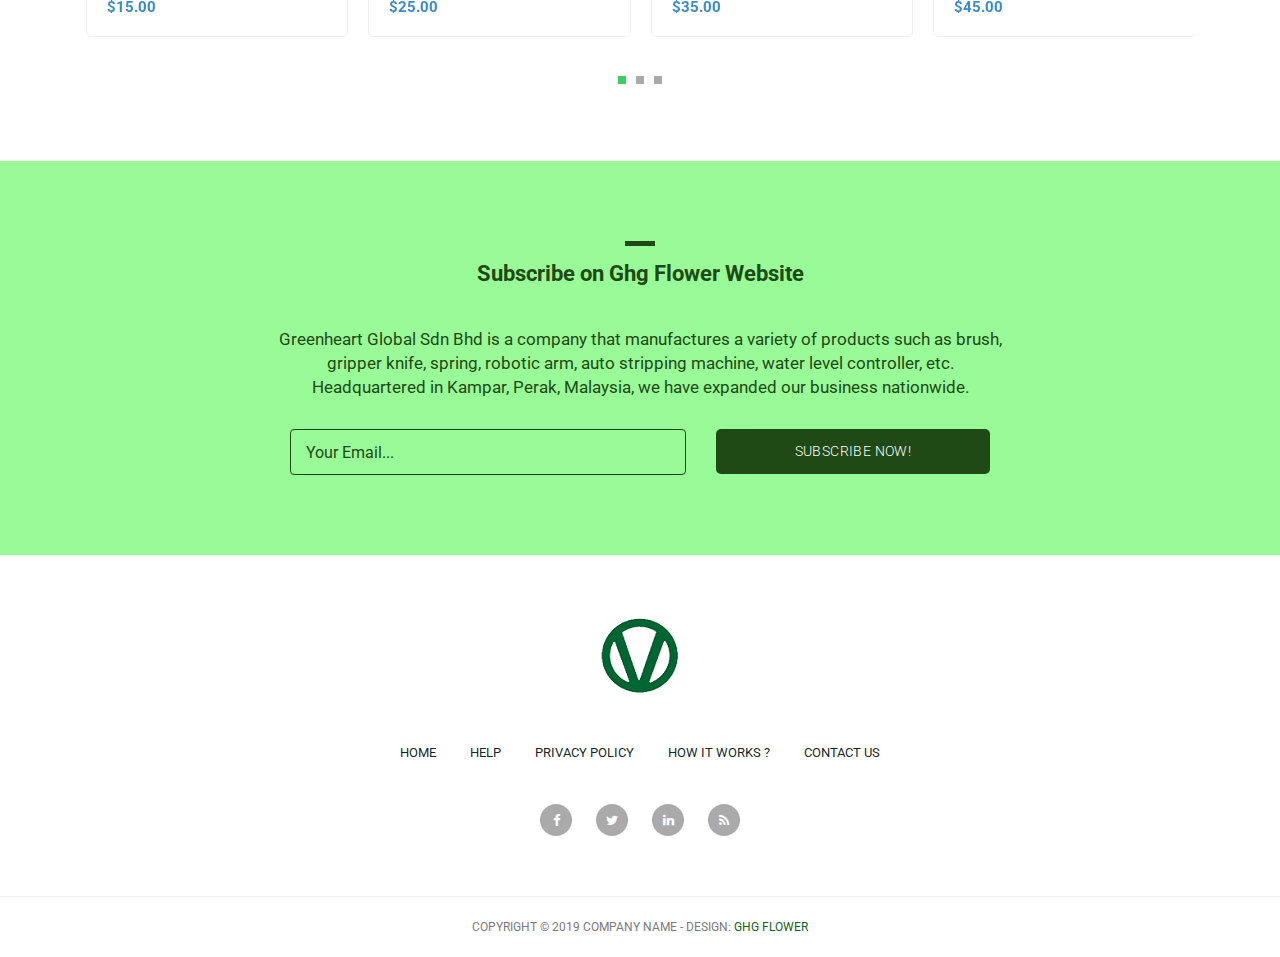
<file: single-product.html>
<!DOCTYPE html>
<html lang="en">

  <head>

    <meta charset="utf-8">
    <meta name="viewport" content="width=device-width, initial-scale=1, shrink-to-fit=no">
    <meta name="description" content="">
    <meta name="author" content="">
    <link href="https://fonts.googleapis.com/css?family=Roboto:100,300,400,500,700" rel="stylesheet">

    <title>GhG Flower Pot - Product Detail</title>
    <link rel="icon" href="assets/images/GHG LOGO tans01.png" type="image/x-icon">
    <!-- Bootstrap core CSS -->
    <link href="vendor/bootstrap/css/bootstrap.min.css" rel="stylesheet">


    <!-- Additional CSS Files -->
    <link rel="stylesheet" href="assets/css/fontawesome.css">
    <link rel="stylesheet" href="assets/css/tooplate-main.css">
    <link rel="stylesheet" href="assets/css/owl.css">
    <link rel="stylesheet" href="assets/css/flex-slider.css">
<!--
Tooplate 2114 Pixie
https://www.tooplate.com/view/2114-pixie
-->
  </head>

  <body>
    
    <!-- Pre Header -->
    <div id="pre-header">
      <div class="container">
        <div class="row">
          <div class="col-md-12">
            <span>Welcome to Ghg Pot Website</span>
          </div>
        </div>
      </div>
    </div>

    <!-- Navigation -->
    <nav class="navbar navbar-expand-lg navbar-dark bg-dark static-top">
      <div class="container">
        <a class="navbar-brand" href="#"><img src="assets/images/GHG LOGO tans01.png" alt=""></a>
        <button class="navbar-toggler" type="button" data-toggle="collapse" data-target="#navbarResponsive" aria-controls="navbarResponsive" aria-expanded="false" aria-label="Toggle navigation">
          <span class="navbar-toggler-icon"></span>
        </button>
        <div class="collapse navbar-collapse" id="navbarResponsive">
          <ul class="navbar-nav ml-auto">
            <li class="nav-item">
              <a class="nav-link" href="index.html">Home</a>
            </li>
            <li class="nav-item active">
              <a class="nav-link" href="products.html">Products
                <span class="sr-only">(current)</span>
              </a>
            </li>
            <li class="nav-item">
              <a class="nav-link" href="about.html">About Us</a>
            </li>
            <li class="nav-item">
              <a class="nav-link" href="contact.html">Contact Us</a>
            </li>
          </ul>
        </div>
      </div>
    </nav>

    <!-- Page Content -->
    <!-- Single Starts Here -->
    <div class="single-product">
      <div class="container">
        <div class="row">
          <div class="col-md-12">
            <div class="section-heading">
              <div class="line-dec"></div>
              <h1>Single Product</h1>
            </div>
          </div>
          <div class="col-md-6">
            <div class="product-slider">
              <div id="slider" class="flexslider">
                <ul class="slides">
                  <li>
                    <img src="assets/images/FP01.jpg" />
                  </li>
                  <li>
                    <img src="assets/images/FP08.jpg" />
                  </li>
                  
                  <!-- items mirrored twice, total of 12 -->
                </ul>
              </div>
              <div id="carousel" class="flexslider">
                <ul class="slides">
                  <li>
                    <img src="assets/images/FP01.jpg" />
                  </li>
                  <li>
                    <img src="assets/images/FP08.jpg" />
                  </li>
                 
                  <!-- items mirrored twice, total of 12 -->
                </ul>
              </div>
            </div>
          </div>
          <div class="col-md-6">
            <div class="right-content">
              <h4>Flower Pot 01</h4>
              <h6>MYR15.00</h6>
              <p>Special Pot for sell .. ############################################################################</p>
              <span>7 left on stock</span>
              <form action="" method="get">
                <label for="quantity">Quantity:</label>
                <input name="quantity" type="quantity" class="quantity-text" id="quantity" 
                	onfocus="if(this.value == '1') { this.value = ''; }" 
                    onBlur="if(this.value == '') { this.value = '1';}"
                    value="1">
                <input type="submit" class="button" value="Order Now!">
              </form>
              <div class="down-content">
                <div class="categories">
                  <h6>Category: <span><a href="#">Flowers</a>,<a href="#">Pots</a>,<a href="#">Lifestyle</a></span></h6>
                </div>
                <div class="share">
                  <h6>Share: <span><a href="#"><i class="fa fa-facebook"></i></a><a href="#"><i class="fa fa-linkedin"></i></a><a href="#"><i class="fa fa-twitter"></i></a></span></h6>
                </div>
              </div>
            </div>
          </div>
        </div>
      </div>
    </div>
    <!-- Single Page Ends Here -->


    <!-- Similar Starts Here -->
    <div class="featured-items">
      <div class="container">
        <div class="row">
          <div class="col-md-12">
            <div class="section-heading">
              <div class="line-dec"></div>
              <h1>You May Also Like</h1>
            </div>
          </div>
          <div class="col-md-12">
            <div class="owl-carousel owl-theme">
              <a href="single-product.html">
                <div class="featured-item">
                  <img src="assets/images/FP01.jpg" alt="Item 1">
                  <h4>Proin vel ligula</h4>
                  <h6>$15.00</h6>
                </div>
              </a>
              <a href="single-product.html">
                <div class="featured-item">
                  <img src="assets/images/FP02.jpg" alt="Item 2">
                  <h4>Erat odio rhoncus</h4>
                  <h6>$25.00</h6>
                </div>
              </a>
              <a href="single-product.html">
                <div class="featured-item">
                  <img src="assets/images/FP03.jpg" alt="Item 3">
                  <h4>Integer vel turpis</h4>
                  <h6>$35.00</h6>
                </div>
              </a>
              <a href="single-product.html">
                <div class="featured-item">
                  <img src="assets/images/FP04.jpg" alt="Item 4">
                  <h4>Sed purus quam</h4>
                  <h6>$45.00</h6>
                </div>
              </a>
              <a href="single-product.html">
                <div class="featured-item">
                  <img src="assets/images/FP05.jpg" alt="Item 5">
                  <h4>Morbi aliquet</h4>
                  <h6>$55.00</h6>
                </div>
              </a>
              <a href="single-product.html">
                <div class="featured-item">
                  <img src="assets/images/FP06.jpg" alt="Item 6">
                  <h4>Urna ac diam</h4>
                  <h6>$65.00</h6>
                </div>
              </a>
              <a href="single-product.html">
                <div class="featured-item">
                  <img src="assets/images/FP07.jpg" alt="Item 7">
                  <h4>Proin eget imperdiet</h4>
                  <h6>$75.00</h6>
                </div>
              </a>
              <a href="single-product.html">
                <div class="featured-item">
                  <img src="assets/images/FP08.jpg" alt="Item 8">
                  <h4>Nullam risus nisl</h4>
                  <h6>$85.00</h6>
                </div>
              </a>
              <a href="single-product.html">
                <div class="featured-item">
                  <img src="assets/images/FP04.jpg" alt="Item 9">
                  <h4>Cras tempus</h4>
                  <h6>$95.00</h6>
                </div>
              </a>
            </div>
          </div>
        </div>
      </div>
    </div>
    <!-- Similar Ends Here -->


    <!-- Subscribe Form Starts Here -->
    <div class="subscribe-form">
      <div class="container">
        <div class="row">
          <div class="col-md-12">
            <div class="section-heading">
              <div class="line-dec"></div>
              <h1>Subscribe on Ghg Flower Website</h1>
            </div>
          </div>
          <div class="col-md-8 offset-md-2">
            <div class="main-content">
              <p>Greenheart Global Sdn Bhd is a company that manufactures a variety of products such as brush, gripper knife, spring, robotic arm, auto stripping machine, water level controller, etc. Headquartered in Kampar, Perak, Malaysia, we have expanded our business nationwide.</p>
              <div class="container">
                <form id="subscribe" action="" method="get">
                  <div class="row">
                    <div class="col-md-7">
                      <fieldset>
                        <input name="email" type="text" class="form-control" id="email" 
                        onfocus="if(this.value == 'Your Email...') { this.value = ''; }" 
                    	onBlur="if(this.value == '') { this.value = 'Your Email...';}"
                    	value="Your Email..." required="">
                      </fieldset>
                    </div>
                    <div class="col-md-5">
                      <fieldset>
                        <button type="submit" id="form-submit" class="button">Subscribe Now!</button>
                      </fieldset>
                    </div>
                  </div>
                </form>
              </div>
            </div>
          </div>
        </div>
      </div>
    </div>
    <!-- Subscribe Form Ends Here -->


    
    <!-- Footer Starts Here -->
    <div class="footer">
      <div class="container">
        <div class="row">
          <div class="col-md-12">
            <div class="logo">
              <img src="assets/images/GHG LOGO tans01.png" alt="">
            </div>
          </div>
          <div class="col-md-12">
            <div class="footer-menu">
              <ul>
                <li><a href="#">Home</a></li>
                <li><a href="#">Help</a></li>
                <li><a href="#">Privacy Policy</a></li>
                <li><a href="#">How It Works ?</a></li>
                <li><a href="#">Contact Us</a></li>
              </ul>
            </div>
          </div>
          <div class="col-md-12">
            <div class="social-icons">
              <ul>
                <li><a href="#"><i class="fa fa-facebook"></i></a></li>
                <li><a href="#"><i class="fa fa-twitter"></i></a></li>
                <li><a href="#"><i class="fa fa-linkedin"></i></a></li>
                <li><a href="#"><i class="fa fa-rss"></i></a></li>
              </ul>
            </div>
          </div>
        </div>
      </div>
    </div>
    <!-- Footer Ends Here -->


    <!-- Sub Footer Starts Here -->
    <div class="sub-footer">
      <div class="container">
        <div class="row">
          <div class="col-md-12">
            <div class="copyright-text">
              <p>Copyright &copy; 2019 Company Name 
                
                - Design: <a rel="nofollow" href="https://www.facebook.com/tooplate">GhG Flower</a></p>
            </div>
          </div>
        </div>
      </div>
    </div>
    <!-- Sub Footer Ends Here -->


    <!-- Bootstrap core JavaScript -->
    <script src="vendor/jquery/jquery.min.js"></script>
    <script src="vendor/bootstrap/js/bootstrap.bundle.min.js"></script>


    <!-- Additional Scripts -->
    <script src="assets/js/custom.js"></script>
    <script src="assets/js/owl.js"></script>
    <script src="assets/js/isotope.js"></script>
    <script src="assets/js/flex-slider.js"></script>


    <script language = "text/Javascript"> 
      cleared[0] = cleared[1] = cleared[2] = 0; //set a cleared flag for each field
      function clearField(t){                   //declaring the array outside of the
      if(! cleared[t.id]){                      // function makes it static and global
          cleared[t.id] = 1;  // you could use true and false, but that's more typing
          t.value='';         // with more chance of typos
          t.style.color='#fff';
          }
      }
    </script>


  </body>

</html>
</file>
<file: assets/css/tooplate-main.css>
/* 

Tooplate 2114 Pixie

https://www.tooplate.com/view/2114-pixie

*/

body {
	font-family: 'Roboto', sans-serif;
	transition: all 0.5s;
}
p {
	margin-bottom: 0px;
	font-size: 14px;
	color: #4a4a4a;
	line-height: 24px;
}
a {
	text-decoration: none!important;
}

.copyright-text {
	text-transform: uppercase;
}

.main-button a {
	background-color: #3a8bcd;
	border-radius: 5px;
	padding: 10px 15px;
	display: inline-block;
	color: #fff;
	font-size: 14px;
	text-transform: uppercase;
	font-weight: 300;
	letter-spacing: 0.4px;
	text-decoration: none;
	transition: all 0.5s;
}
.main-button a:hover {
	opacity: 0.7;
}
.section-heading {
	margin-top: 80px;
	margin-bottom: 40px;
}
.section-heading .line-dec {
	width: 30px;
	height: 5px;
	background-color: #3a8bcd;
}
.section-heading h1 {
	font-size: 22px;
	font-weight: 700;
	color: #1e1e1e;
	margin-top: 15px;
}

/* Pre Header Style */
#pre-header {
	background-color: #98fb98;
	text-align: center;
}
#pre-header span {
	color: #1e1e1e;
	font-size: 15px;
	padding: 10px 0px;
	display: inline-block;
}

/* Header Style */
.navbar .navbar-brand {
	text-align: center;
	width: 100%;
	position: relative;
	padding: 25px 0px;
}
.bg-dark {
	background-color: #fff!important;
	border-bottom: 1px solid #eee;
}
#navbarResponsive {
	z-index: 999;
	position: absolute;
	left: 50%;
	top: 105px;
	transform: translateX(-50%);
}
.navbar-dark .navbar-nav .nav-item {
	margin: 0px 15px;
}
.navbar-dark .navbar-nav .nav-link {
	text-transform: uppercase;
	font-size: 15px;
	font-weight: 700;
	color: #1e1e1e;
	transition: all 0.5s;
}
.navbar-dark .navbar-nav .nav-link:hover,
.navbar-dark .navbar-nav .active>.nav-link,
.navbar-dark .navbar-nav .nav-link.active,
.navbar-dark .navbar-nav .nav-link.show,
.navbar-dark .navbar-nav .show>.nav-link {
	color: #3a8bcd;
}
.navbar:after {
	width: 100%;
	height: 1px;
	background-color: #eee;
	content: '';
	position: absolute;
	left: 0;
	bottom: -52px;
}
.navbar-dark .navbar-toggler-icon {
	background-image: none;
}
.navbar-dark .navbar-toggler {
	border-color: #3a8bcd;
	background-color: #3a8bcd;	
	height: 50px;
	outline: none;
}
.navbar-dark .navbar-toggler-icon:after {
	content: '\f0c9';
	color: #FFF;
	font-size: 22px;
	line-height: 30px;
	font-family: 'FontAwesome';
}
/* Banner Style */
.banner {
	margin-top: 50px;
	background-image: url(../images/banner-bg.jpg);
	background-size: cover;
	background-repeat: no-repeat;
	padding: 150px 0px;
	background-position: center center;
}
.banner .caption {
	background-color: rgba(250,250,250,0.9);
	padding: 30px;
	max-width: 450px;
}
.banner .caption h2 {
	margin-top: 0px;
	margin-bottom: 15px;
	font-size: 24px;
	font-weight: 700;
	color: #1e1e1e;
}
.banner .caption .line-dec {
	width: 30px;
	height: 5px;
	background-color: #3a8bcd;
}
.banner .caption p {
	margin-top: 15px;
	margin-bottom: 20px;
}

/* Featured Style */
.featured-items {
	margin-bottom: 70px;
}
.featured-item {
	border-radius: 5px;
	border: 1px solid #eee;
	padding: 20px;
	transition: all 0.5s;
}
.featured-item:hover {
	opacity: 0.9;
}
.featured-item img {
	width: 100%;
}
.featured-item h4 {
	font-size: 17px;
	font-weight: 700;
	color: #1e1e1e;
	margin-top: 15px;
	transition: all 0.5s;
}
.featured-item:hover h4 {
	color: #3a8bcd;
}
.featured-item h6 {
	color: #3a8bcd;
	font-size: 15px;
	font-weight: 700;
	margin-bottom: 0px;
}
.owl-theme .owl-dots {
	text-align: center;
	margin-top: 30px;
}
.owl-theme .owl-dots .owl-dot {
	outline: none;
}
.owl-theme .owl-dots .active span {
	background-color: #3acd5f!important;
}
.owl-theme .owl-dots .owl-dot span {
	background-color: #aaa;
	width: 8px;
	height: 8px;
	display: inline-block;
	margin: 0px 5px;
	outline: none;
}



/* Subscribe Style */
.subscribe-form {
	background-color: #98fb98;
	padding: 80px 0px;
	text-align: center;
}
.subscribe-form .section-heading  {
	margin-top: 0px;
}
.subscribe-form .section-heading h1 {
	color: rgb(31, 73, 21);
}
.subscribe-form .section-heading .line-dec {
	background-color: rgb(31, 73, 21);
	margin: 0 auto;
}
.subscribe-form .main-content p {
	font-size: 17px;
	color: rgb(31, 73, 21);
	margin-bottom: 30px;
}
.subscribe-form .main-content form  {
	color: rgb(31, 73, 21);
	display: inline;
}
.subscribe-form .main-content form input {
	display: inline;
}
.subscribe-form .main-content form input {
	width: 100%;
	height: 46px;
	border: 1px solid rgb(31, 73, 21);
	background-color: transparent;
	padding-left: 15px;
	color: rgb(31, 73, 21);
	outline: none;
}
.subscribe-form .main-content form button:focus {
	color: rgb(31, 73, 21)!important;
}
.subscribe-form .main-content form button {
	width: 100%;
	height: 45px;
	cursor: pointer;
	background-color: rgb(31, 73, 21);
	outline: none;
	border-radius: 5px;
	padding: 10px 15px;
	display: inline-block;
	color: #fff;
	font-size: 14px;
	text-transform: uppercase;
	font-weight: 300;
	letter-spacing: 0.4px;
	text-decoration: none;
	transition: all 0.5s;
	box-shadow: none;
	border: none;
}


/* Footer Style */
.footer {
	text-align: center;
}
.footer ul {
	padding: 0px;
	margin: 0px;
}
.footer ul li {
	list-style: none;
	display: inline-block;
}
.footer .logo img {
	max-width: 100%;
	margin-top: 60px;
	margin-bottom: 40px;
}
.footer .footer-menu {
	margin-bottom: 40px;
}
.footer .footer-menu ul li {
	margin: 0px 15px;
}
.footer .footer-menu a {
	font-size: 13px;
	color: #050e0cee;
	text-transform: uppercase;
	transition: all 0.5s;
}
.footer .footer-menu a:hover {
	color: #c2cfc2;
	text-decoration: none;
}
.footer .social-icons {
	margin-bottom: 60px;
}
.footer .social-icons ul li {
	margin: 0px 10px;
}
.footer .social-icons a {
	width: 32px;
	height: 32px;
	color: #fff;
	background-color: #aaa;
	text-align: center;
	display: inline-block;
	line-height: 33px;
	border-radius: 50%;
	font-size: 13px;
	transition: all 0.5s;
}
.footer .social-icons a:hover {
	background-color: #0a724f;
}

/* Sub Footer Style */
.sub-footer {
	border-top: 1px solid #eee;
	text-align: center;
}
.sub-footer p {
	font-size: 12px;
	color: #7a7a7a;
	line-height: 60px;
}
.sub-footer a {
	color: #116322;
	text-decoration: none;
}

/* Featured Page Style */
.featured-page {
	margin-top: 130px;
	margin-bottom: 40px;
}
.featured-page .section-heading {
	margin-top: 0px;
	margin-bottom: 0px;
}
.featured-page #filters {
	margin-top: 15px;
	text-align: right;
}
.featured .featured-item {
	margin-bottom: 30px;
	text-decoration: none;
}
.featured .featured-item h4 {
	transition: all 0.5s;
}
.featured .featured-item:hover h4 {
	color: #3a8bcd;
}
#filter button {
	outline: none;
}
#filter .btn-primary.focus,
.btn-primary:focus {
	color: #3a8bcd!important;
	box-shadow: none!important;
}
#filters .btn-primary {
	color: #1e1e1e;
	border: none;
	font-size: 15px;
	font-weight: 700;
	background-color: transparent;
}
/* Isotope Transitions
------------------------------- */
.isotope,
.isotope .item {
  -webkit-transition-duration: 0.8s;
     -moz-transition-duration: 0.8s;
      -ms-transition-duration: 0.8s;
       -o-transition-duration: 0.8s;
          transition-duration: 0.8s;
}

.isotope {
  -webkit-transition-property: height, width;
     -moz-transition-property: height, width;
      -ms-transition-property: height, width;
       -o-transition-property: height, width;
          transition-property: height, width;
}

.isotope .item {
  -webkit-transition-property: -webkit-transform, opacity;
     -moz-transition-property:    -moz-transform, opacity;
      -ms-transition-property:     -ms-transform, opacity;
       -o-transition-property:         top, left, opacity;
          transition-property:         transform, opacity;
}

.page-navigation ul {
	text-align: center;
	border-top: 1px solid #eee;
	padding: 30px  0px 0px 0px;
	margin: 0px 0px 80px 0px;
}
.page-navigation ul li {
	display: inline-block;
}
.page-navigation ul li a {
	width: 40px;
	height: 40px;
	display: inline-block;
	text-align: center;
	line-height: 38px;
	border: 1px solid #eee;
	border-radius: 5px;
	font-weight: 700;
	color: #1e1e1e;
	font-size: 15px;
	text-decoration: none;
	transition: all 0.5s;
}
.page-navigation ul li a:hover,
.page-navigation ul li.current-page a {
	background-color: #3a8bcd;
	border-color: #3a8bcd;
	color: #fff;
}



/* Single Product Style */
.single-product .product-slider {
	padding: 20px;
	border: 1px solid #eee!important;
	border-radius: 5px;
}
.flexslider {
	border: none!important;
}
#carousel {
	margin-top: 20px;
}
#carousel .slides li {
	width: 150px!important;
}
.single-product .right-content h4 {
	font-size: 17px;
	font-weight: 700;
	margin-top: 0px;
}
.single-product .right-content h6 {
	color: #3a8bcd;
	font-size: 17px;
	font-weight: 700;
	margin-top: 10px;
}
.single-product .right-content p {
	margin-top: 20px;
	margin-bottom: 30px;
}
.single-product .right-content span {
	font-size: 14px;
	color: #3a8bcd;
	font-weight: 500;
	display: inline-block;
	margin-bottom: 15px;
}
.single-product .right-content label {
	font-size: 14px;
	color: #4a4a4a;
}
.single-product .right-content .quantity-text {
	margin-left: 10px;
	width: 44px;
	height: 44px;
	line-height: 42px;
	font-size: 14px;
	font-weight: 700;
	color: #4a4a4a;
	display: inline-block;
	text-align: center;
	outline: none;
	border: 1px solid #eee;
}
.single-product .right-content .button {
	margin-left: 15px;
	cursor: pointer;
	background-color: #3a8bcd;
	outline: none;
	border-radius: 5px;
	padding: 10px 15px;
	display: inline-block;
	color: #fff;
	font-size: 14px;
	text-transform: uppercase;
	font-weight: 300;
	letter-spacing: 0.4px;
	text-decoration: none;
	transition: all 0.5s;
	box-shadow: none;
	border: none;
}
.single-product .right-content .down-content span {
	margin-bottom: 0px;
	display: inline-block;
	margin-left: 8px;
	color: #aaa;
}
.single-product .right-content .down-content span a {
	color: #aaa;
	font-weight: 400;
	margin-left: 4px;
	transition: all 0.5s;
}
.single-product .right-content .down-content span a:hover {
	color: #3a8bcd;
}
.single-product .right-content .down-content span a:hover i {
	background-color: #3a8bcd;
}
.single-product .right-content .down-content span a i {
	transition: all 0.5s;
	background-color: #aaa;
	width: 26px;
	height: 26px;
	display: inline-block;
	text-align: center;
	line-height: 26px;
	border-radius: 50%;
	color: #fff;
	font-size: 12px;
	margin-right: 5px;
}
.single-product .right-content .down-content .categories {
	border-top: 1px solid #eee;
	margin-top: 30px;
	padding: 10px 0px;
}
.single-product .right-content .down-content .share {
	border-top: 1px solid #eee;
	padding: 10px 0px;
}
.single-product .right-content .down-content h6 {
	font-size: 14px;
	color: #4a4a4a;
	font-weight: 400;
}



/* About Us Style */
.about-page {
	margin-top: 50px;
    margin-bottom: 80px;
}
.about-page .right-content h4 {
	font-size: 17px;
	font-weight: 700;
	margin-top: 0px;
	margin-bottom: 20px;
}
.about-page .left-image img {
	max-width: 100%;
}
.about-page .right-content span {
	display: inline-block;
	margin-left: 8px;
}
.about-page .right-content span a i {
	transition: all 0.5s;
	background-color: #aaa;
	width: 26px;
	height: 26px;
	display: inline-block;
	text-align: center;
	line-height: 26px;
	border-radius: 50%;
	color: #fff;
	font-size: 12px;
	margin-right: 5px;
}
.about-page .right-content .share {
	margin-top: 20px;
	border-top: 1px solid #eee;
	padding: 15px 0px;
}
.about-page .right-content h6 {
	font-size: 14px;
	color: #4a4a4a;
	font-weight: 400;
}
.about-page .right-content span a:hover i {
	background-color: #3a8bcd;
}




/* Contact Page Style */
.contact-page {
	margin-top: 50px;
    margin-bottom: 80px;
}
.contact-page .right-content input,
.contact-page .right-content textarea {
	border-radius: 0px;
	outline: none;
	box-shadow: none;
	font-size: 14px;
	margin-bottom: 30px;
}
.contact-page .right-content input {
	height: 44px;
	line-height: 44px;
}
.contact-page .right-content textarea {
	height: 200px;
	max-height: 280px;
}
.contact-page .right-content span {
	display: inline-block;
	margin-left: 8px;
}
.contact-page .right-content span a i {
	transition: all 0.5s;
	background-color: #aaa;
	width: 26px;
	height: 26px;
	display: inline-block;
	text-align: center;
	line-height: 26px;
	border-radius: 50%;
	color: #fff;
	font-size: 12px;
	margin-right: 5px;
}
.contact-page .right-content .share {
	margin-top: 30px;
	border-top: 1px solid #eee;
	padding: 15px 0px;
}
.contact-page .right-content h6 {
	font-size: 14px;
	color: #4a4a4a;
	font-weight: 400;
}
.contact-page .right-content span a:hover i {
	background-color: #3a8bcd;
}
.contact-page .right-content .button {
	cursor: pointer;
	background-color: #3a8bcd;
	outline: none;
	border-radius: 5px;
	padding: 10px 15px;
	display: inline-block;
	color: #fff;
	font-size: 14px;
	text-transform: uppercase;
	font-weight: 300;
	letter-spacing: 0.4px;
	text-decoration: none;
	transition: all 0.5s;
	box-shadow: none;
	border: none;
}






/* Responsive Style */
@media (max-width: 991px) {

	.banner {
		border-top: none;
		margin-top: 0px;
	}
	.navbar .navbar-brand {
		width: auto;
	}
	.navbar:after {
		display: none;
	}
	#navbarResponsive {
	    z-index: 99999;
	    position: absolute;
	    top: 96px;
	    width: 100%;
	    text-align: center;
	    background-color: rgba(250,250,250,0.95);
	    box-shadow: 0px 10px 10px rgba(0,0,0,0.1);
	}
	.navbar-dark .navbar-nav .nav-item {
		border-bottom: 1px solid #eee;
	}
	.navbar-dark .navbar-nav .nav-item:last-child {
		border-bottom: none;
	}
	.navbar-dark .navbar-nav .nav-link {
		padding: 15px 0px;
	}
	.featured-page #filters {
		text-align: right;
	} 
	.single-product .right-content {
		margin-top: 30px;
	}
	.about-page .right-content {
		margin-top: 30px;
	}
	.contact-page .right-content {
		margin-top: 30px;
	}
	.contact-page .right-content .col-md-6,
	.contact-page .right-content .col-md-12 {
		padding: 0px;
	}
	.featured-page {
		margin-top: 80px;
	}
	.about-page,
	.contact-page {
		margin-top: 0px;
	}

}

@media (max-width: 767px) {

	.subscribe-form .main-content form input.button {
		margin-top: 20px;
	}
	.featured-page #filters {
		margin-top: 15px;
		text-align: left;
	} 

}
</file>
<file: assets/css/flex-slider.css>
/*
 * jQuery FlexSlider v2.7.1
 * http://www.woothemes.com/flexslider/
 *
 * Copyright 2012 WooThemes
 * Free to use under the GPLv2 and later license.
 * http://www.gnu.org/licenses/gpl-2.0.html
 *
 * Contributing author: Tyler Smith (@mbmufffin)
 *
 */
/* ====================================================================================================================
 * FONT-FACE
 * ====================================================================================================================*/
@font-face {
  font-family: 'flexslider-icon';
  src: url('../fonts/flexslider-icon.eot');
  src: url('../fonts/flexslider-icon.eot?#iefix') format('embedded-opentype'), url('../fonts/flexslider-icon.woff') format('woff'), url('../fonts/flexslider-icon.ttf') format('truetype'), url('../fonts/flexslider-icon.svg#flexslider-icon') format('svg');
  font-weight: normal;
  font-style: normal;
}
/* ====================================================================================================================
 * RESETS
 * ====================================================================================================================*/
.flex-container a:hover,
.flex-slider a:hover {
  outline: none;
}
.slides,
.slides > li,
.flex-control-nav,
.flex-direction-nav {
  margin: 0;
  padding: 0;
  list-style: none;
}
.flex-pauseplay span {
  text-transform: capitalize;
}
/* ====================================================================================================================
 * BASE STYLES
 * ====================================================================================================================*/
.flexslider {
  margin: 0;
  padding: 0;
}
.flexslider .slides > li {
  display: none;
  -webkit-backface-visibility: hidden;
}
.flexslider .slides img {
  width: 100%;
  display: block;
}
.flexslider .slides:after {
  content: "\0020";
  display: block;
  clear: both;
  visibility: hidden;
  line-height: 0;
  height: 0;
}
html[xmlns] .flexslider .slides {
  display: block;
}
* html .flexslider .slides {
  height: 1%;
}
.no-js .flexslider .slides > li:first-child {
  display: block;
}
/* ====================================================================================================================
 * DEFAULT THEME
 * ====================================================================================================================*/
.flexslider {
  margin: 0;
  background: #fff;
  border: 4px solid #fff;
  position: relative;
  zoom: 1;
  -webkit-border-radius: 4px;
  -moz-border-radius: 4px;
  border-radius: 4px;
  -webkit-box-shadow: '' 0 1px 4px rgba(0, 0, 0, 0.2);
  -moz-box-shadow: '' 0 1px 4px rgba(0, 0, 0, 0.2);
  -o-box-shadow: '' 0 1px 4px rgba(0, 0, 0, 0.2);
  box-shadow: '' 0 1px 4px rgba(0, 0, 0, 0.2);
}
.flexslider .slides {
  zoom: 1;
}
.flexslider .slides img {
  height: auto;
  -moz-user-select: none;
}
.flex-viewport {
  max-height: 2000px;
  -webkit-transition: all 1s ease;
  -moz-transition: all 1s ease;
  -ms-transition: all 1s ease;
  -o-transition: all 1s ease;
  transition: all 1s ease;
}
.loading .flex-viewport {
  max-height: 300px;
}
@-moz-document url-prefix() {
  .loading .flex-viewport {
    max-height: none;
  }
}
.carousel li {
  margin-right: 5px;
}
.flex-direction-nav {
  *height: 0;
}
.flex-direction-nav a {
  text-decoration: none;
  display: block;
  width: 40px;
  height: 40px;
  line-height: 40px;
  margin: -20px 0 0;
  position: absolute;
  top: 50%;
  z-index: 10;
  overflow: hidden;
  opacity: 0;
  cursor: pointer;
  color: rgba(0, 0, 0, 0.8);
  text-shadow: 1px 1px 0 rgba(255, 255, 255, 0.3);
  -webkit-transition: all 0.3s ease-in-out;
  -moz-transition: all 0.3s ease-in-out;
  -ms-transition: all 0.3s ease-in-out;
  -o-transition: all 0.3s ease-in-out;
  transition: all 0.3s ease-in-out;
}
.flex-direction-nav a:before {
  font-family: "flexslider-icon";
  font-size: 26px;
  display: inline-block;
  content: '\f001';
  color: rgba(0, 0, 0, 0.8);
  text-shadow: 1px 1px 0 rgba(255, 255, 255, 0.3);
}
.flex-direction-nav a.flex-next:before {
  content: '\f002';
}
.flex-direction-nav .flex-prev {
  left: -50px;
}
.flex-direction-nav .flex-next {
  right: -50px;
  text-align: right;
}
.flexslider:hover .flex-direction-nav .flex-prev {
  opacity: 0.7;
  left: 10px;
}
.flexslider:hover .flex-direction-nav .flex-prev:hover {
  opacity: 1;
}
.flexslider:hover .flex-direction-nav .flex-next {
  opacity: 0.7;
  right: 10px;
}
.flexslider:hover .flex-direction-nav .flex-next:hover {
  opacity: 1;
}
.flex-direction-nav .flex-disabled {
  opacity: 0!important;
  filter: alpha(opacity=0);
  cursor: default;
  z-index: -1;
}
.flex-pauseplay a {
  display: block;
  width: 20px;
  height: 20px;
  position: absolute;
  bottom: 5px;
  left: 10px;
  opacity: 0.8;
  z-index: 10;
  overflow: hidden;
  cursor: pointer;
  color: #000;
}
.flex-pauseplay a:before {
  font-family: "flexslider-icon";
  font-size: 20px;
  display: inline-block;
  content: '\f004';
}
.flex-pauseplay a:hover {
  opacity: 1;
}
.flex-pauseplay a.flex-play:before {
  content: '\f003';
}
.flex-control-nav {
  width: 100%;
  position: absolute;
  bottom: -40px;
  text-align: center;
}
.flex-control-nav li {
  margin: 0 6px;
  display: inline-block;
  zoom: 1;
  *display: inline;
}
.flex-control-paging li a {
  width: 11px;
  height: 11px;
  display: block;
  background: #666;
  background: rgba(0, 0, 0, 0.5);
  cursor: pointer;
  text-indent: -9999px;
  -webkit-box-shadow: inset 0 0 3px rgba(0, 0, 0, 0.3);
  -moz-box-shadow: inset 0 0 3px rgba(0, 0, 0, 0.3);
  -o-box-shadow: inset 0 0 3px rgba(0, 0, 0, 0.3);
  box-shadow: inset 0 0 3px rgba(0, 0, 0, 0.3);
  -webkit-border-radius: 20px;
  -moz-border-radius: 20px;
  border-radius: 20px;
}
.flex-control-paging li a:hover {
  background: #333;
  background: rgba(0, 0, 0, 0.7);
}
.flex-control-paging li a.flex-active {
  background: #000;
  background: rgba(0, 0, 0, 0.9);
  cursor: default;
}
.flex-control-thumbs {
  margin: 5px 0 0;
  position: static;
  overflow: hidden;
}
.flex-control-thumbs li {
  width: 25%;
  float: left;
  margin: 0;
}
.flex-control-thumbs img {
  width: 100%;
  height: auto;
  display: block;
  opacity: .7;
  cursor: pointer;
  -moz-user-select: none;
  -webkit-transition: all 1s ease;
  -moz-transition: all 1s ease;
  -ms-transition: all 1s ease;
  -o-transition: all 1s ease;
  transition: all 1s ease;
}
.flex-control-thumbs img:hover {
  opacity: 1;
}
.flex-control-thumbs .flex-active {
  opacity: 1;
  cursor: default;
}
/* ====================================================================================================================
 * RESPONSIVE
 * ====================================================================================================================*/
@media screen and (max-width: 860px) {
  .flex-direction-nav .flex-prev {
    opacity: 1;
    left: 10px;
  }
  .flex-direction-nav .flex-next {
    opacity: 1;
    right: 10px;
  }
}
</file>
